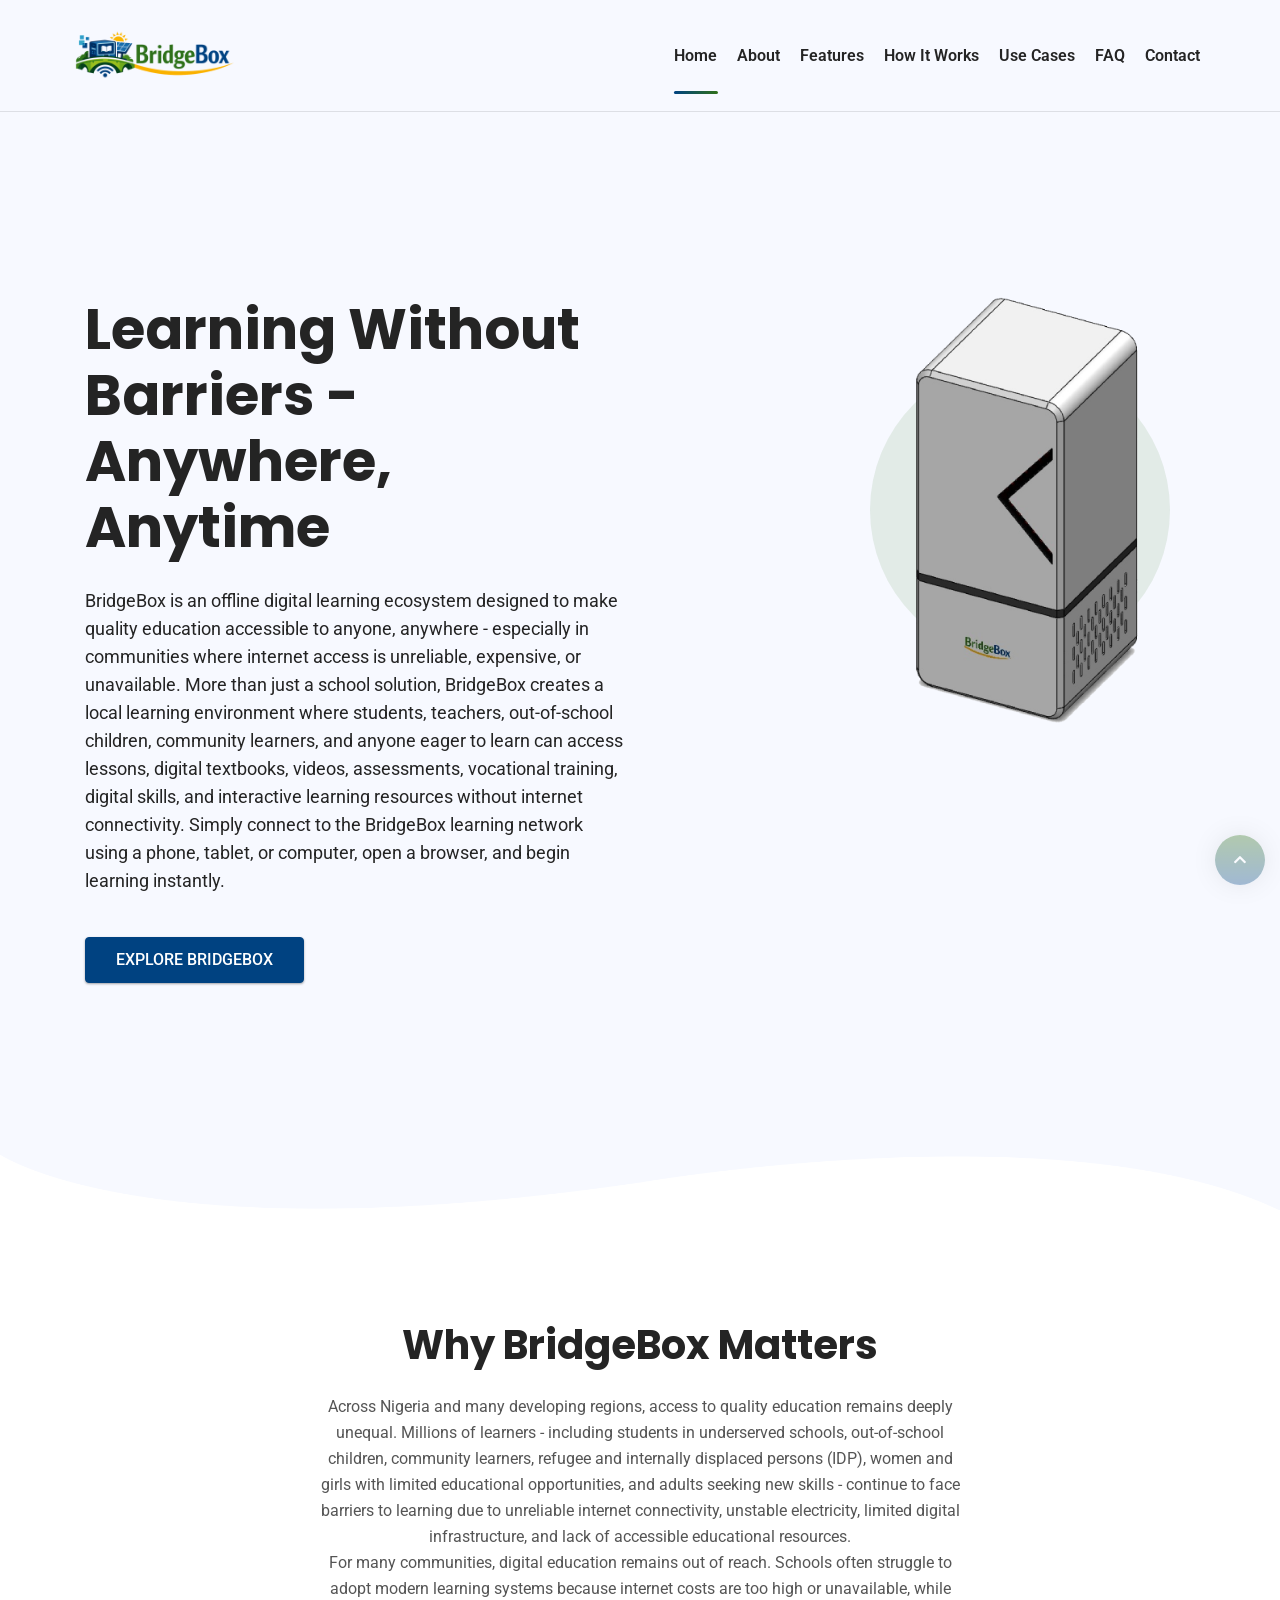
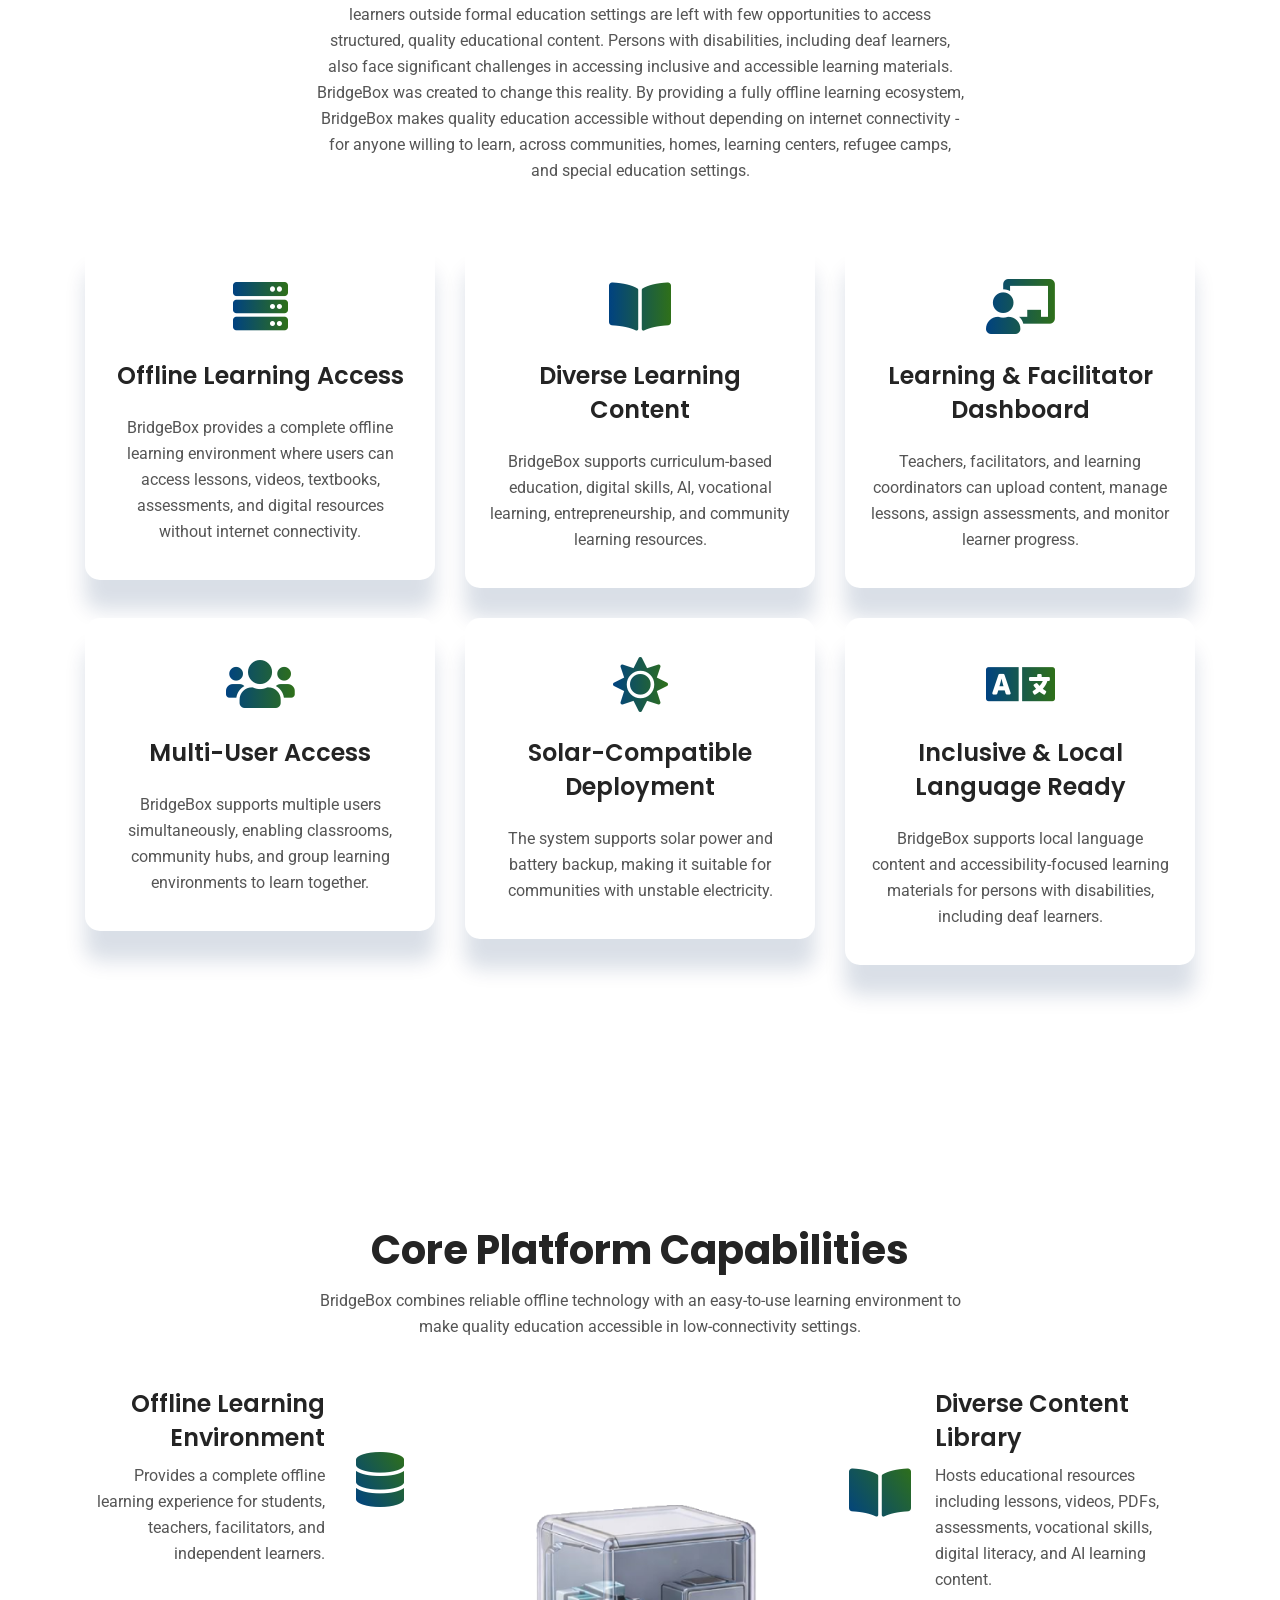
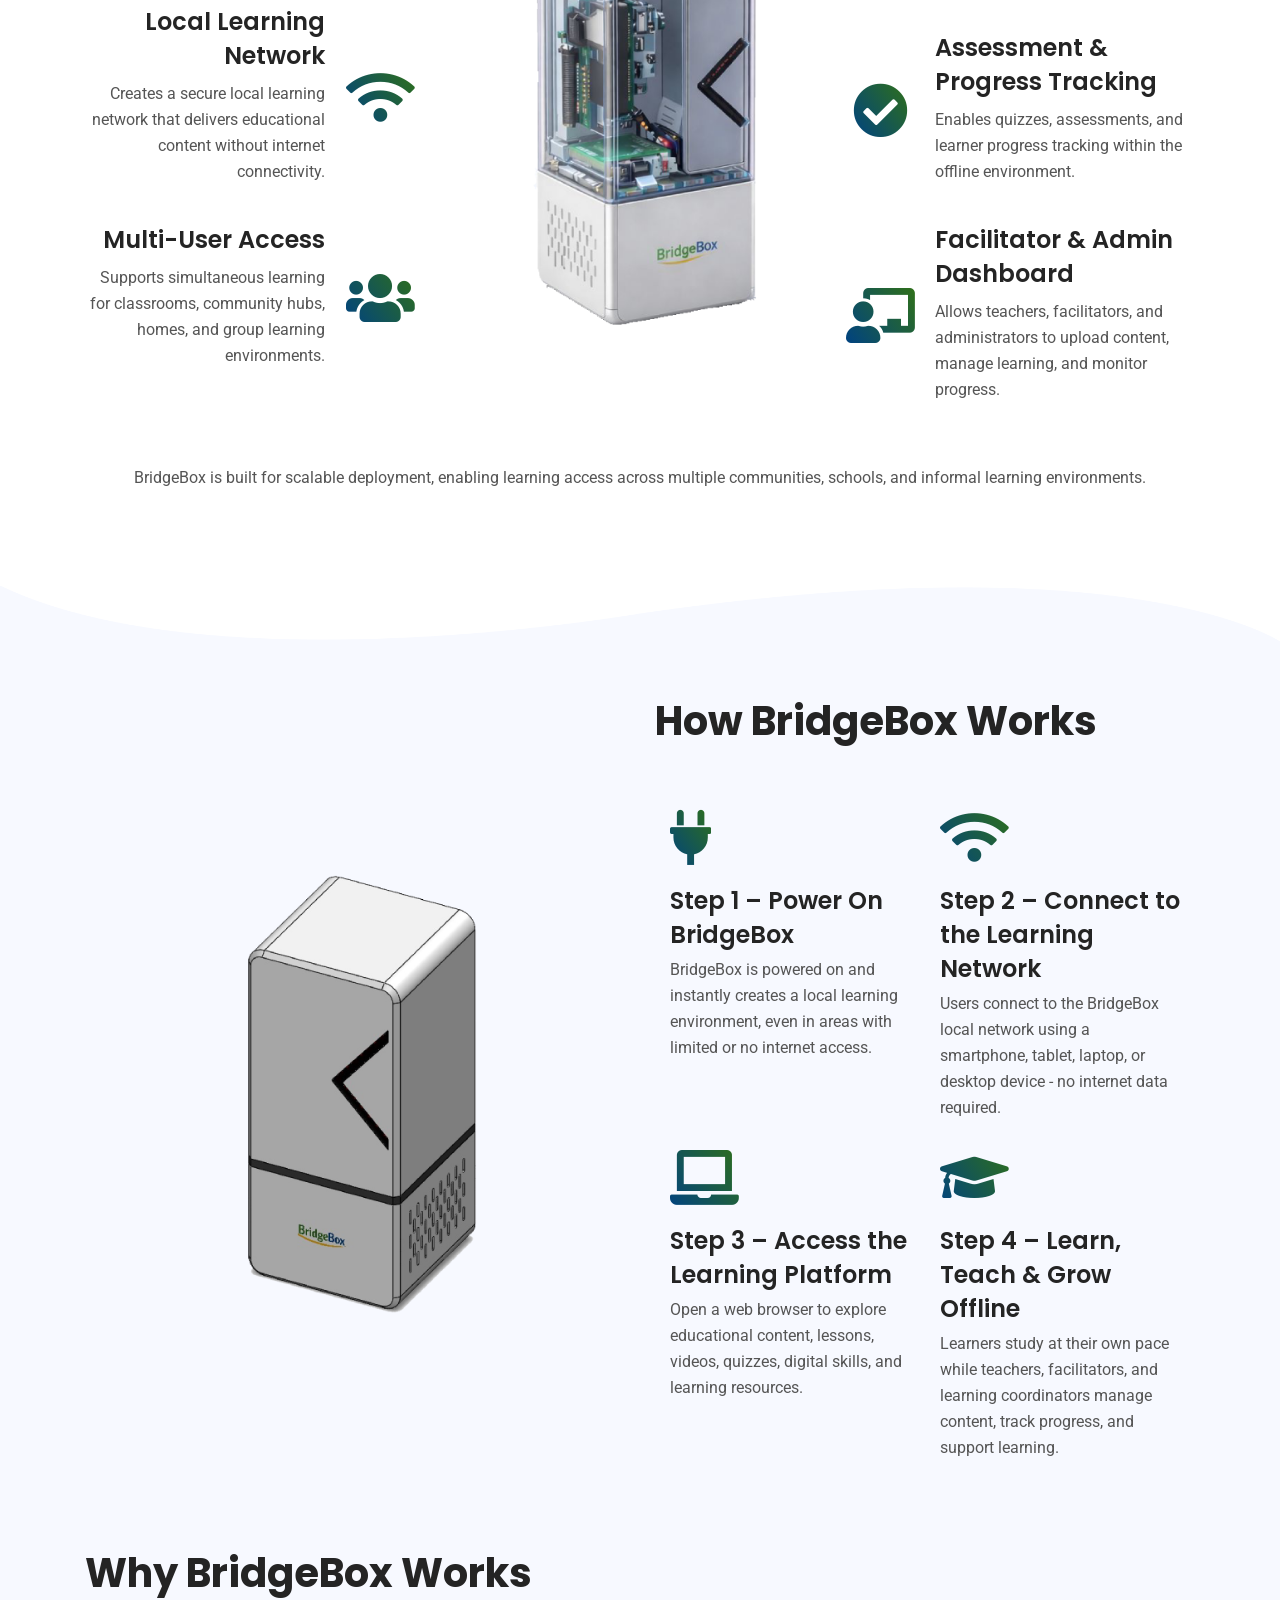
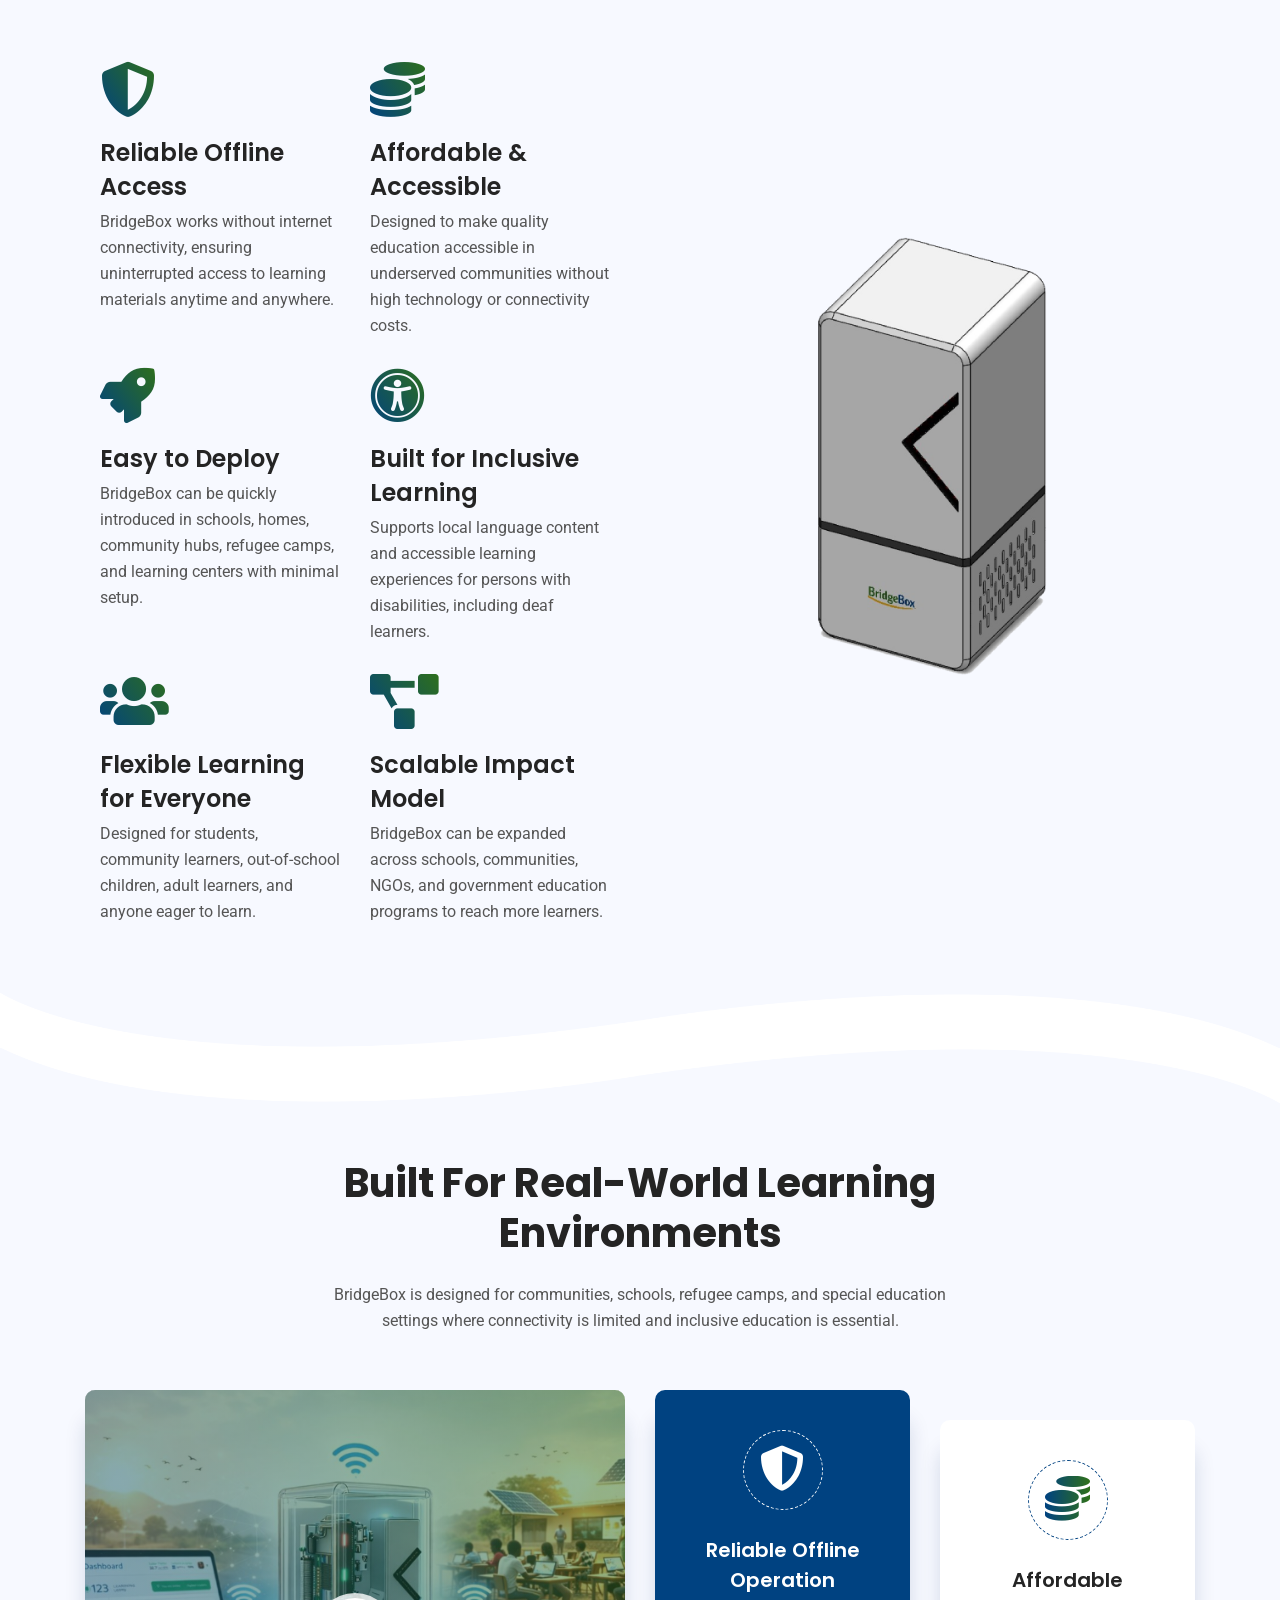
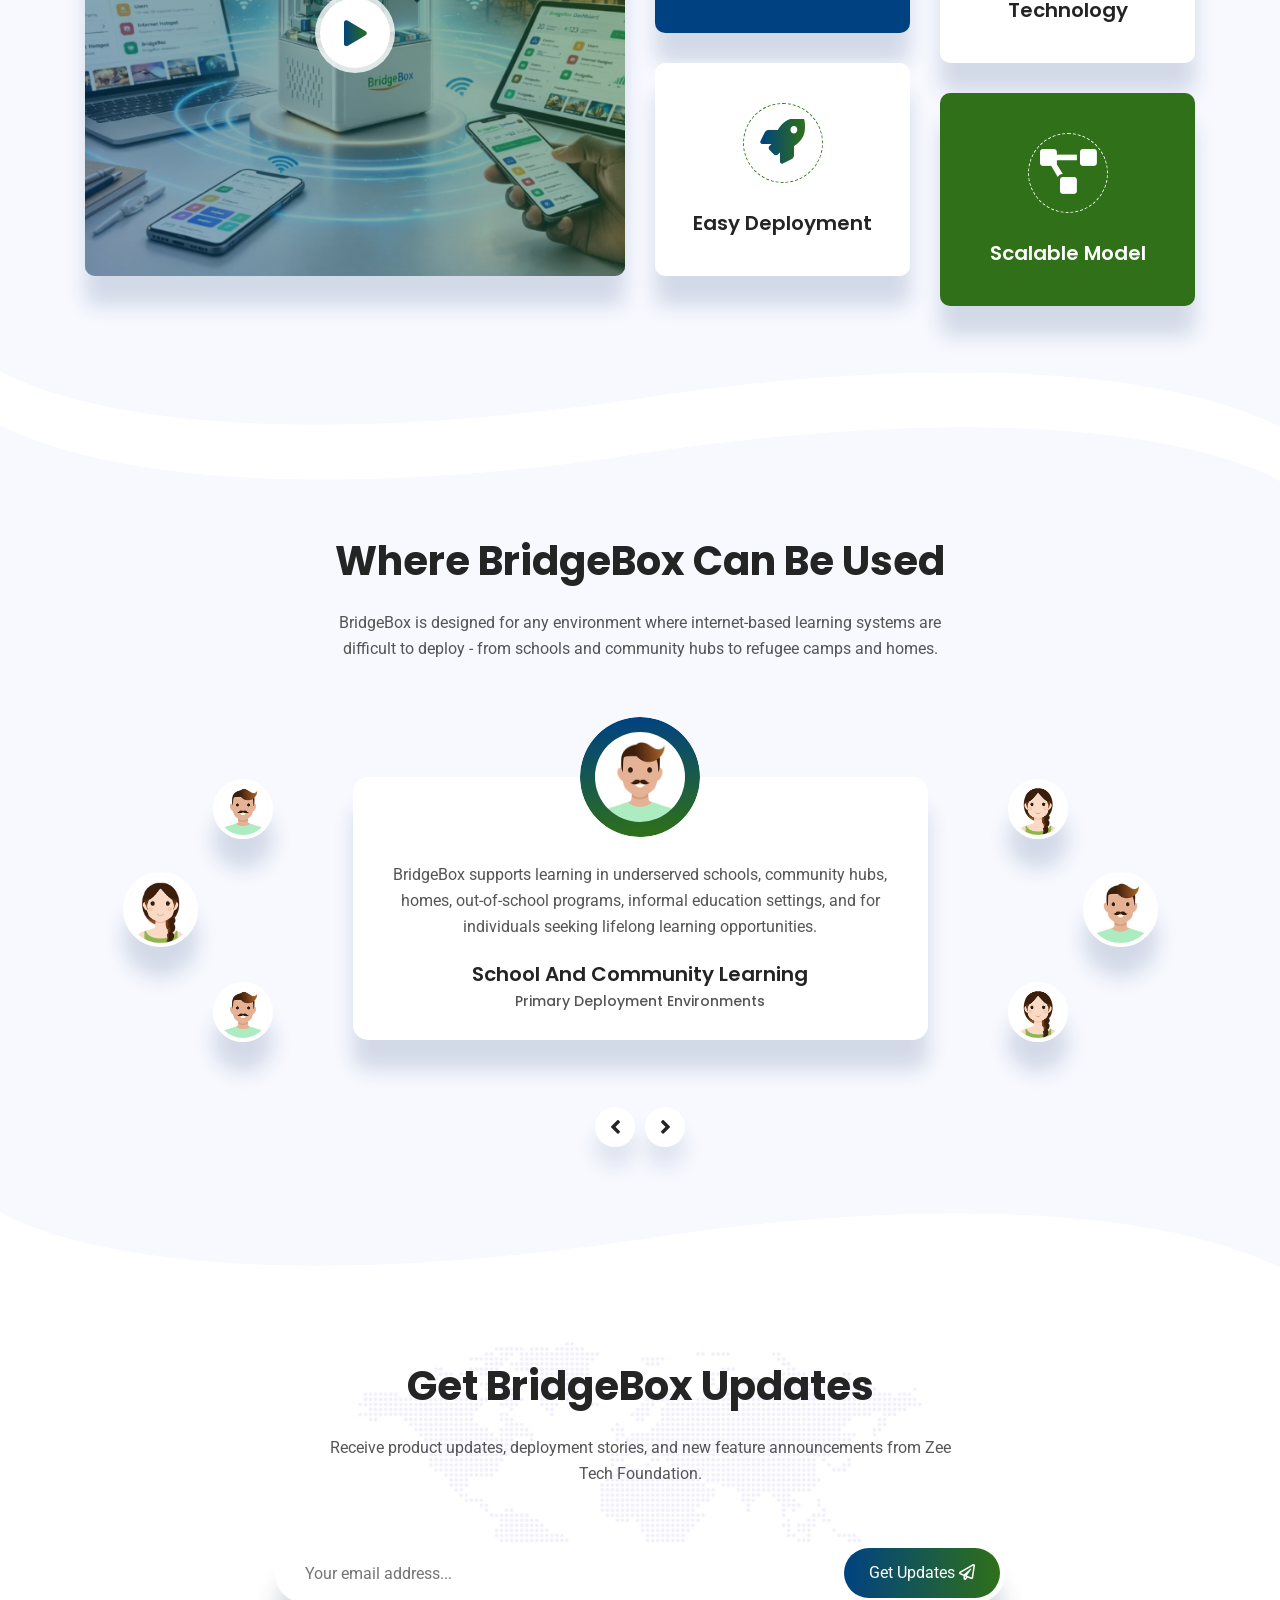
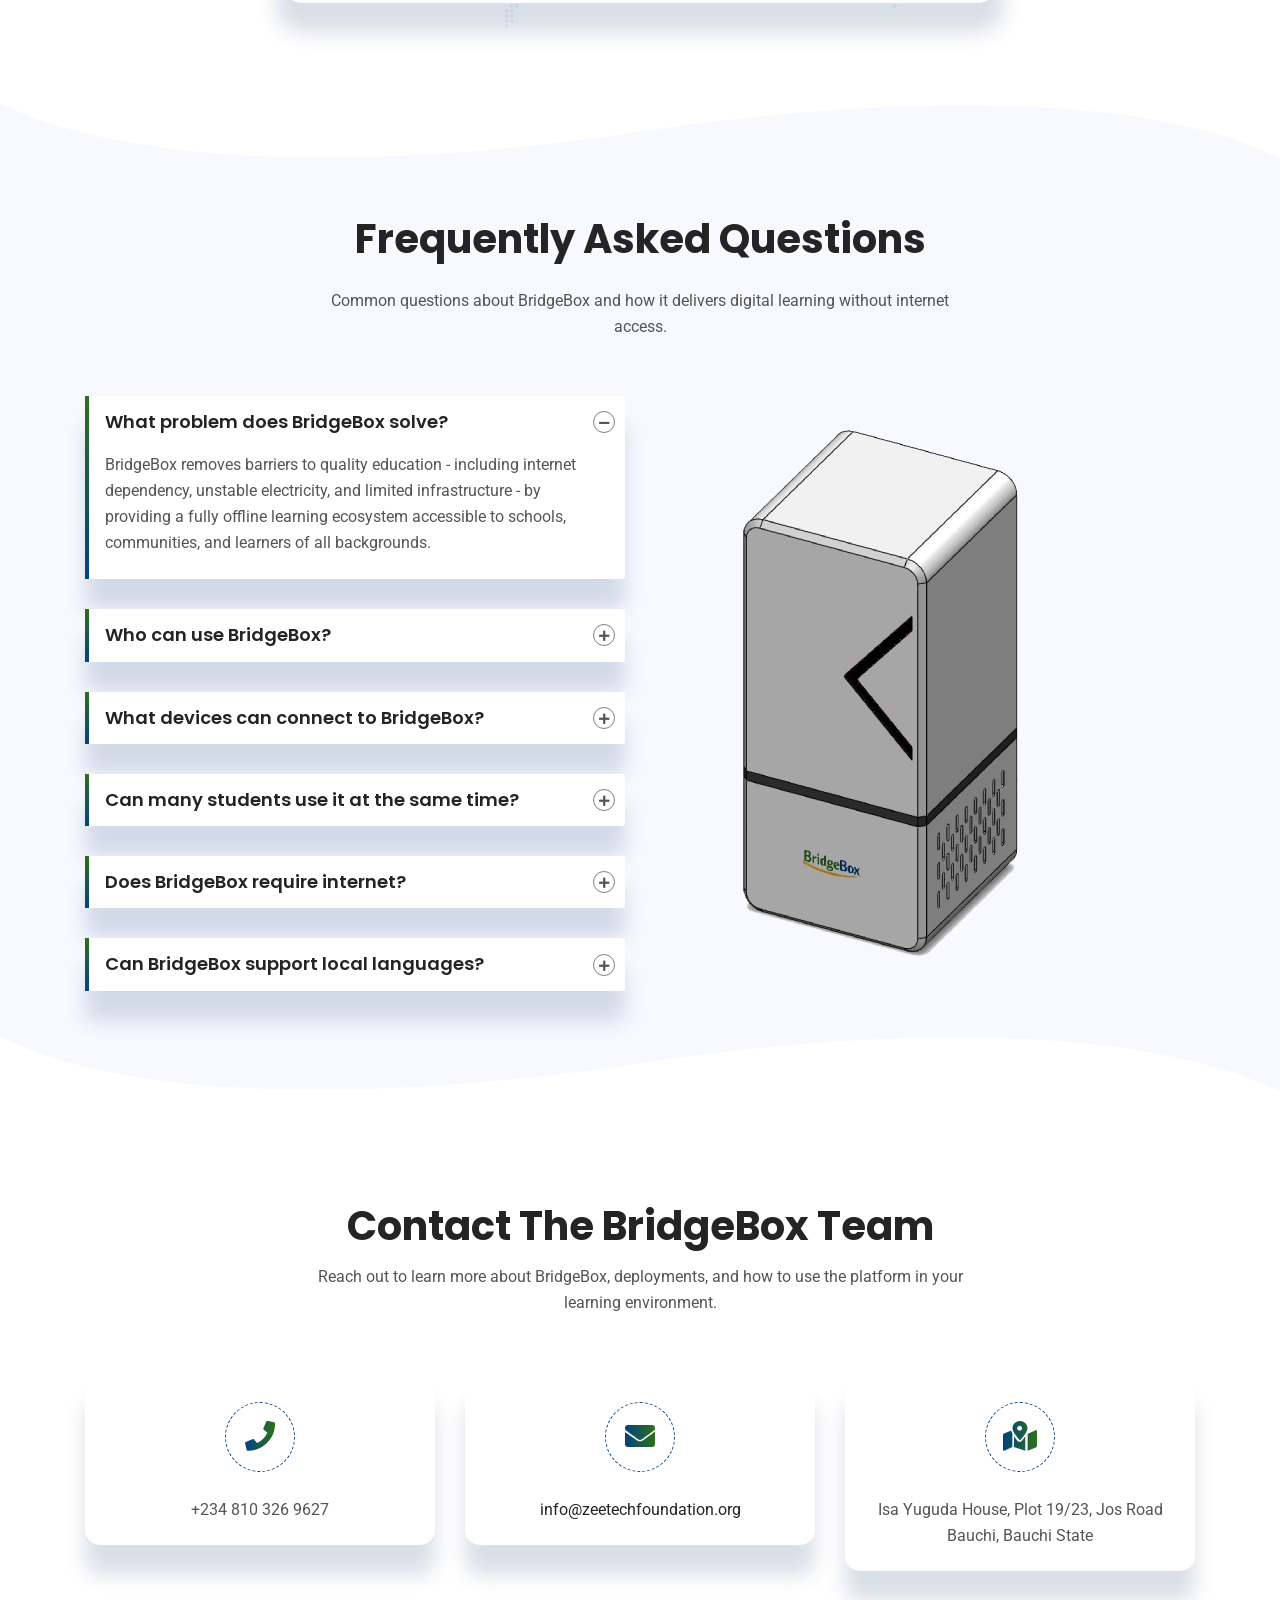
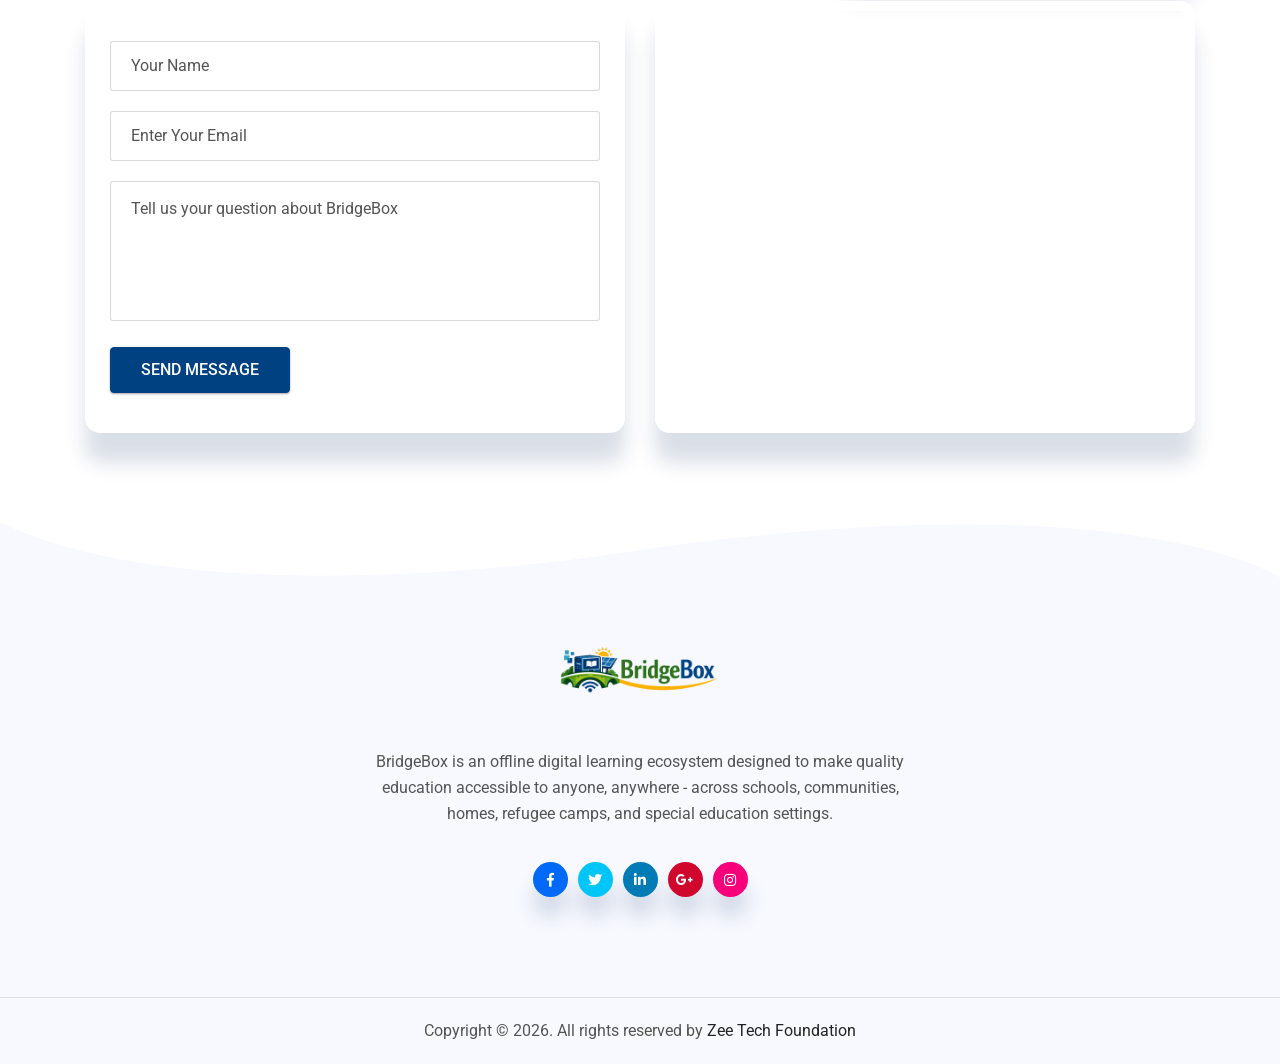
<file: index.html>
<!DOCTYPE html>
<html lang="en">

<head>
  <meta http-equiv="Content-Type" content="text/html; charset=UTF-8">
  <meta http-equiv="X-UA-Compatible" content="IE=edge" />
  <meta http-equiv="X-UA-Compatible" content="ie=edge">
  <meta name="viewport" content="width=device-width, initial-scale=1.0">
  <title>BridgeBox - Offline Learning Management System</title>
  <!-- favicon -->
  <link rel="shortcut icon" href="assets/images/favicon.png" type="image/x-icon">
  <!-- bootstrap -->
  <link rel="stylesheet" href="assets/css/bootstrap.min.css">
  <!-- fontawesome -->
  <link rel="stylesheet" href="assets/css/fontawesome.min.css">
  <!-- animate -->
  <link rel="stylesheet" href="assets/css/animate.css">
  <!-- Owl Carousel -->
  <link rel="stylesheet" href="assets/css/owl.carousel.min.css">
  <!-- magnific popup -->
  <link rel="stylesheet" href="assets/css/magnific-popup.css">
  <!-- AOS css -->
  <link rel="stylesheet" href="assets/css/aos.css">
  <!-- stylesheet -->
  <link rel="stylesheet" href="assets/css/style.css">
  <!-- responsive -->
  <link rel="stylesheet" href="assets/css/responsive.css">
</head>

<body class="home9">

  <!-- preloader area start -->
  <div class="preloader" id="preloader">
    <div class="preloader-inner">
      <div class="cube-wrapper">
        <div class="cube-folding">
          <span class="leaf1"></span>
          <span class="leaf2"></span>
          <span class="leaf3"></span>
          <span class="leaf4"></span>
        </div>
        <span class="loading" data-name="Loading">Loading</span>
      </div>
    </div>
  </div>
  <!-- preloader area end -->

  <!-- Navebar Area start -->
  <header class="navigation">
    <div class="container">
      <div class="row">
        <div class="col-lg-12 p-0">
          <nav class="navbar navbar-expand-lg navbar-light">
            <a class="navbar-brand" href="index.html">
              <img src="assets/images/logo-color.png" alt="">
            </a>
            <button class="navbar-toggler" type="button" data-toggle="collapse" data-target="#mainmenu"
              aria-controls="mainmenu" aria-expanded="false" aria-label="Toggle navigation">
              <span class="navbar-toggler-icon"></span>
            </button>
            <div class="collapse navbar-collapse" id="mainmenu">
              <ul class="navbar-nav ml-auto">
                <li class="nav-item active">
                  <a class="nav-link" href="#home">Home</a>
                </li>
                <li class="nav-item">
                  <a class="nav-link" href="#about">About</a>
                </li>
                <li class="nav-item">
                  <a class="nav-link" href="#feature">Features</a>
                </li>
                <li class="nav-item">
                  <a class="nav-link" href="#how-it-works">How It Works</a>
                </li>
                <li class="nav-item">
                  <a class="nav-link" href="#use-cases">Use Cases</a>
                </li>
                <li class="nav-item">
                  <a class="nav-link" href="#faq">FAQ</a>
                </li>
                <li class="nav-item">
                  <a class="nav-link" href="#contact">Contact</a>
                </li>
              </ul>
            </div>
          </nav>
        </div>
      </div>
    </div>
  </header>
  <!-- Navebar Area End -->

  <!-- Hero Area Start -->
  <div id="home" class="hero-area">
    <img class="shape" src="assets/images/bg-shape.png" alt="">
    <div class="container">
      <div class="row justify-content-between">
        <div class="col-lg-6 d-flex align-self-center">
          <div class="left-content">
            <div class="content">
              <h1 class="title">
                Learning Without Barriers - Anywhere, Anytime
              </h1>

              <p class="subtitle">
                BridgeBox is an offline digital learning ecosystem designed to make quality education accessible
                to anyone, anywhere - especially in communities where internet access is unreliable, expensive,
                or unavailable. More than just a school solution, BridgeBox creates a local learning environment
                where students, teachers, out-of-school children, community learners, and anyone eager to learn
                can access lessons, digital textbooks, videos, assessments, vocational training, digital skills,
                and interactive learning resources without internet connectivity. Simply connect to the BridgeBox
                learning network using a phone, tablet, or computer, open a browser, and begin learning instantly.
              </p>
              <div class="links">
                <a href="#feature" class="mybtn3 mybtn-bg"><span>Explore BridgeBox</span> </a>
              </div>
            </div>
          </div>
        </div>
        <div class="col-lg-4 order-first order-lg-last">
          <div class="right-img">
            <img class="img-fluid img" src="assets/images/w4.png" alt="BridgeBox offline learning server">
          </div>
        </div>
      </div>
    </div>
  </div>
  <!-- Hero Area End -->

   <!-- About Area Start -->
  <section class="about" id="about">
    <div class="container">
      <div class="row justify-content-center">
        <div class="col-md-10 col-lg-8">
          <div class="section-title extra">
            <h2 class="title">Why BridgeBox Matters</h2>
            <p>
              Across Nigeria and many developing regions, access to quality education remains deeply unequal.
              Millions of learners - including students in underserved schools, out-of-school children,
              community learners, refugee and internally displaced persons (IDP), women and girls with limited
              educational opportunities, and adults seeking new skills - continue to face barriers to learning
              due to unreliable internet connectivity, unstable electricity, limited digital infrastructure,
              and lack of accessible educational resources.
            </p>
            <p>
              For many communities, digital education remains out of reach. Schools often struggle to adopt
              modern learning systems because internet costs are too high or unavailable, while learners outside
              formal education settings are left with few opportunities to access structured, quality educational
              content. Persons with disabilities, including deaf learners, also face significant challenges in
              accessing inclusive and accessible learning materials.
            </p>
            <p>
              BridgeBox was created to change this reality. By providing a fully offline learning ecosystem,
              BridgeBox makes quality education accessible without depending on internet connectivity - for
              anyone willing to learn, across communities, homes, learning centers, refugee camps, and
              special education settings.
            </p>
          </div>
        </div>
      </div>
      <div class="row">
        <div class="col-lg-4">
          <div class="box">
            <div class="inner-box">
                <div class="icon">
                  <i class="fas fa-server"></i>
                </div>
              <h4 class="title">Offline Learning Access</h4>
              <p class="text">
                BridgeBox provides a complete offline learning environment where users can access lessons, videos, textbooks, assessments, and digital resources without internet connectivity.
              </p>
            </div>
          </div>
        </div>
        <!-- <div class="col-lg-4">
          <div class="box">
            <div class="inner-box">
              <div class="icon">
                <i class="fas fa-th"></i>
              </div>
              <h4 class="title">Local Wi-Fi Learning Network</h4>
              <p class="text">
                The device creates a local wireless network so students and teachers can connect easily using phones, tablets, or laptops.
              </p>
            </div>
          </div>
        </div> -->
        <div class="col-lg-4">
          <div class="box">
            <div class="inner-box">
                <div class="icon">
                  <i class="fas fa-book-open"></i>
                </div>
              <h4 class="title">Diverse Learning Content</h4>
              <p class="text">
                BridgeBox supports curriculum-based education, digital skills, AI, vocational learning, entrepreneurship, and community learning resources.
              </p>
            </div>
          </div>
        </div>
        <div class="col-lg-4">
          <div class="box">
            <div class="inner-box">
                <div class="icon">
                  <i class="fas fa-chalkboard-teacher"></i>
                </div>
              <h4 class="title">Learning & Facilitator Dashboard</h4>
              <p class="text">
                Teachers, facilitators, and learning coordinators can upload content, manage lessons, assign assessments, and monitor learner progress.
              </p>
            </div>
          </div>
        </div>
        <div class="col-lg-4">
          <div class="box">
            <div class="inner-box">
                <div class="icon">
                  <i class="fas fa-users"></i>
                </div>
              <h4 class="title">Multi-User Access</h4>
              <p class="text">
                BridgeBox supports multiple users simultaneously, enabling classrooms, community hubs, and group learning environments to learn together.
              </p>
            </div>
          </div>
        </div>
        <div class="col-lg-4">
          <div class="box">
            <div class="inner-box">
                <div class="icon">
                  <i class="fas fa-sun"></i>
                </div>
              <h4 class="title">Solar-Compatible Deployment</h4>
              <p class="text">
                The system supports solar power and battery backup, making it suitable for communities with unstable electricity.
              </p>
            </div>
          </div>
        </div>
        <div class="col-lg-4">
          <div class="box">
            <div class="inner-box">
                <div class="icon">
                  <i class="fas fa-language"></i>
                </div>
              <h4 class="title">Inclusive & Local Language Ready</h4>
              <p class="text">
                BridgeBox supports local language content and accessibility-focused learning materials for persons with disabilities, including deaf learners.
              </p>
            </div>
          </div>
        </div>
      </div>
    </div>
  </section>
  <!-- About Area End -->

  <!-- Service Area start -->
  <section class="feature" id="feature">
    <div class="container">
      <div class="row justify-content-center">
        <div class="col-md-10 col-lg-8">
          <div class="section-title">
            <h2 class="title">Core Platform Capabilities</h2>
            <p>
              BridgeBox combines reliable offline technology with an easy-to-use learning environment to make quality education accessible in low-connectivity settings.
            </p>
          </div>
        </div>
      </div>
      <div class="row">
        <div class="col-lg-4">
          <div class="left-feature">
            <div class="feature-box feature-box1">
              <div class="feature-circle">
                <div class="feature-circle-inner"><i class="fas fa-plus"></i></div>
              </div>
              <div class="details">
                <h4>
                  <a href="#" class="title">
                    Offline Learning Environment
                  </a>
                </h4>
                <p class="text">Provides a complete offline learning experience for students, teachers, facilitators, and independent learners.</p>
              </div>
              <div class="icon-area">
                  <div class="icon">
                  <i class="fas fa-database"></i>
                  </div>
              </div>
            </div>
            <div class="feature-box feature-box2">
              <div class="feature-circle">
                <div class="feature-circle-inner"><i class="fas fa-plus"></i></div>
              </div>
              <div class="details">
                <h4>
                  <a href="#" class="title">Local Learning Network</a>
                </h4>
                <p class="text">Creates a secure local learning network that delivers educational content without internet connectivity.</p>
              </div>
              <div class="icon-area">
                  <div class="icon">
                    <i class="fas fa-wifi"></i>
                  </div>
              </div>
            </div>
            <div class="feature-box feature-box3">
              <div class="feature-circle">
                <div class="feature-circle-inner"><i class="fas fa-plus"></i></div>
              </div>
              <div class="details">
                <h4>
                  <a href="#" class="title">Multi-User Access</a>
                </h4>
                <p class="text">Supports simultaneous learning for classrooms, community hubs, homes, and group learning environments.</p>
              </div>
              <div class="icon-area">
                <div class="icon">
                  <i class="fas fa-users"></i>
                </div>
              </div>
            </div>
          </div>
        </div>
        <div class="col-lg-4 d-flex justify-content-center">
          <div class="center-feature align-self-center">
            <img src="assets/images/w2-newwer.png" alt="">
          </div>
        </div>
        <div class="col-lg-4">
          <div class="right-feature">
            <div class="feature-box feature-box4">
              <div class="feature-circle">
                <div class="feature-circle-inner"><i class="fas fa-plus"></i></div>
              </div>
              <div class="icon-area">
                <div class="icon">
                  <i class="fas fa-book-open"></i>
                </div>
              </div>
              <div class="details">
                <h4>
                  <a href="#" class="title">Diverse Content Library</a>
                </h4>
                <p class="text">Hosts educational resources including lessons, videos, PDFs, assessments, vocational skills, digital literacy, and AI learning content.</p>
              </div>
            </div>
            <div class="feature-box feature-box5">
              <div class="feature-circle">
                <div class="feature-circle-inner"><i class="fas fa-plus"></i></div>
              </div>
              <div class="icon-area">
                <div class="icon">
                  <i class="fas fa-check-circle"></i>
                </div>
              </div>
              <div class="details">
                <h4>
                  <a href="#" class="title">Assessment & Progress Tracking</a>
                </h4>
                <p class="text">Enables quizzes, assessments, and learner progress tracking within the offline environment.</p>
              </div>
            </div>
            <div class="feature-box feature-box6">
              <div class="feature-circle">
                <div class="feature-circle-inner"><i class="fas fa-plus"></i></div>
              </div>
              <div class="icon-area">
                <div class="icon">
                  <i class="fas fa-chalkboard-teacher"></i>
                </div>
              </div>
              <div class="details">
                <h4>
                  <a href="#" class="title">Facilitator & Admin Dashboard</a>
                </h4>
                <p class="text">Allows teachers, facilitators, and administrators to upload content, manage learning, and monitor progress.</p>
              </div>
            </div>
          </div>
        </div>
      </div>
      <div class="row mt-4">
        <div class="col-lg-12">
          <p class="text-center mb-0">
            BridgeBox is built for scalable deployment, enabling learning access across multiple communities, schools, and informal learning environments.
          </p>
        </div>
      </div>
    </div>
  </section>
  <!-- Service Area End -->

 <!-- We are best Area Start -->
  <section class="whaybest" id="how-it-works">
    <img class="shape" src="assets/images/bg-shape.png" alt="">
    <img class="shape2" src="assets/images/bg-shape2.png" alt="">
    <div class="container">
      <div class="row row-one">
        <div class="col-lg-6 d-flex">
          <div class="about-img">
            <img src="assets/images/w3.png" alt="">
          </div>
        </div>
        <div class="col-lg-6">
          <div class="info">
            <h2 class="info-title">
              How BridgeBox Works
            </h2>
            <ul class="feature-list">
              <li>
                <div class="icon">
                    <i class="fas fa-plug"></i>
                </div>
                <div class="content">
                    <h4>Step 1 – Power On BridgeBox</h4>
                    <p>BridgeBox is powered on and instantly creates a local learning environment, even in areas with limited or no internet access.</p>
                </div>
              </li>
              <li>
                 <div class="icon">
                    <i class="fas fa-wifi"></i>
                 </div>
                <div class="content">
                    <h4>Step 2 – Connect to the Learning Network</h4>
                    <p>Users connect to the BridgeBox local network using a smartphone, tablet, laptop, or desktop device - no internet data required.</p>
                </div>
              </li>
              <li>
                <div class="icon">
                    <i class="fas fa-laptop"></i>
                </div>
                <div class="content">
                    <h4>Step 3 – Access the Learning Platform</h4>
                    <p>Open a web browser to explore educational content, lessons, videos, quizzes, digital skills, and learning resources.</p>
                </div>
              </li>
              <li>
                <div class="icon">
                    <i class="fas fa-graduation-cap"></i>
                </div>
                <div class="content">
                    <h4>Step 4 – Learn, Teach &amp; Grow Offline</h4>
                    <p>Learners study at their own pace while teachers, facilitators, and learning coordinators manage content, track progress, and support learning.</p>
                </div>
              </li>
            </ul>
          </div>
        </div>

      </div>
      
      <div class="row ">
        <div class="col-lg-6">
          <div class="info">
            <div class="round-shape"></div>
            <h2 class="info-title">
              Why BridgeBox Works
            </h2>
            <ul class="feature-list">
              <li>
                <div class="icon">
                    <i class="fas fa-shield-alt"></i>
                </div>
                <div class="content">
                    <h4>Reliable Offline Access</h4>
                    <p>BridgeBox works without internet connectivity, ensuring uninterrupted access to learning materials anytime and anywhere.</p>
                </div>
              </li>
              <li>
                <div class="icon">
                    <i class="fas fa-coins"></i>
                </div>
                <div class="content">
                    <h4>Affordable &amp; Accessible</h4>
                    <p>Designed to make quality education accessible in underserved communities without high technology or connectivity costs.</p>
                </div>
              </li>
              <li>
                <div class="icon">
                    <i class="fas fa-rocket"></i>
                </div>
                <div class="content">
                    <h4>Easy to Deploy</h4>
                    <p>BridgeBox can be quickly introduced in schools, homes, community hubs, refugee camps, and learning centers with minimal setup.</p>
                </div>
              </li>
              <li>
                <div class="icon">
                    <i class="fas fa-universal-access"></i>
                </div>
                <div class="content">
                    <h4>Built for Inclusive Learning</h4>
                    <p>Supports local language content and accessible learning experiences for persons with disabilities, including deaf learners.</p>
                </div>
              </li>
              <li>
                <div class="icon">
                    <i class="fas fa-users"></i>
                </div>
                <div class="content">
                    <h4>Flexible Learning for Everyone</h4>
                    <p>Designed for students, community learners, out-of-school children, adult learners, and anyone eager to learn.</p>
                </div>
              </li>
              <li>
                <div class="icon">
                    <i class="fas fa-project-diagram"></i>
                </div>
                <div class="content">
                    <h4>Scalable Impact Model</h4>
                    <p>BridgeBox can be expanded across schools, communities, NGOs, and government education programs to reach more learners.</p>
                </div>
              </li>
            </ul>
          </div>
        </div>
        <div class="col-lg-6 d-flex order-first order-lg-last">
          <div class="about-img">
            <img src="assets/images/w1.png" alt="">
          </div>
        </div>
      </div>
    </div>
  </section>
  <!--We are best Area Start -->

  <!--  Video Area Start -->
  <section class="video" id="video">
    <img class="shape" src="assets/images/bg-shape.png" alt="">
    <img class="shape2" src="assets/images/bg-shape2.png" alt="">
    <div class="container">
      <div class="row justify-content-center">
        <div class="col-md-10 col-lg-8">
          <div class="section-title">
            <h2 class="title">Built for Real-World Learning Environments</h2>
            <p>
              BridgeBox is designed for communities, schools, refugee camps, and special education settings where connectivity is limited and inclusive education is essential.
            </p>
          </div>
        </div>
      </div>
      <div class="row">
        <div class="col-lg-6">
          <div class="video-wrapper">
            <div class="video-box">
              <div class="overly"></div>
              <div class="play-icon">
                <a href="https://www.youtube.com/watch?v=4DCTTrGjGU4" class="video-play-btn mfp-iframe">
                  <i class="fas fa-play"></i>
                </a>
              </div>
            </div>
          </div>
        </div>
        <div class="col-lg-6">
          <div class="row">
            <div class="col-lg-6">
              <div class="fun-box">
                <div class="inner-content inner-content1">
                  <div class="icon">
                    <i class="fas fa-shield-alt"></i>
                  </div>
                  <h5 class="categori">Reliable Offline Operation</h5>
                </div>
              </div>
            </div>
            <div class="col-lg-6">
              <div class="fun-box">
                <div class="inner-content inner-content2">
                  <div class="icon">
                    <i class="fas fa-coins"></i>
                  </div>
                  <h5 class="categori">Affordable Technology</h5>
                </div>
              </div>
            </div>
            <div class="col-lg-6">
              <div class="fun-box">
                <div class="inner-content inner-content3">
                  <div class="icon">
                    <i class="fas fa-rocket"></i>
                  </div>
                  <h5 class="categori">Easy Deployment</h5>
                </div>
              </div>
            </div>
            <div class="col-lg-6">
              <div class="fun-box">
                <div class="inner-content inner-content4">
                  <div class="icon">
                    <i class="fas fa-project-diagram"></i>
                  </div>
                  <h5 class="categori">Scalable Model</h5>
                </div>
              </div>
            </div>
          </div>
        </div>
      </div>
    </div>
  </section>
  <!-- Video Area End -->

  <!-- Testimonial Area Start -->
  <section class="testimonial-area" id="use-cases">
    <img class="shape" src="assets/images/bg-shape.png" alt="">
    <img class="shape2" src="assets/images/bg-shape2.png" alt="">
    <div class="container">
      <div class="row justify-content-center">
        <div class="col-md-10 col-lg-8">
          <div class="section-title extra">
            <h2 class="title">Where BridgeBox Can Be Used</h2>
            <p>
              BridgeBox is designed for any environment where internet-based learning systems are difficult to deploy - from schools and community hubs to refugee camps and homes.
            </p>
          </div>
        </div>
      </div>
      <div class="row justify-content-center">
        <div class="col-md-10 col-lg-7">
          <div class="testimonial-img">
            <img class="img1" src="assets/images/testimonialimage/1.jpg" alt="">
            <img class="img2" src="assets/images/testimonialimage/2.jpg" alt="">
            <img class="img3" src="assets/images/testimonialimage/1.jpg" alt="">
            <img class="img4" src="assets/images/testimonialimage/2.jpg" alt="">
            <img class="img5" src="assets/images/testimonialimage/1.jpg" alt="">
            <img class="img6" src="assets/images/testimonialimage/2.jpg" alt="">
          </div>
          <div class="testimonial-slider">
            <div class="item">
              <div class="client">
                <div class="client-image">
                  <img src="assets/images/testimonialimage/1.jpg" class="img-fluid" alt="">
                </div>
                <p class="client-say">
                  BridgeBox supports learning in underserved schools, community hubs, homes, out-of-school programs,
                  informal education settings, and for individuals seeking lifelong learning opportunities.
                </p>
                <h4 class="client-name">
                  <a href="#">
                    School and Community Learning
                  </a>
                </h4>
                <h5 class="designation">Primary Deployment Environments</h5>
              </div>
            </div>
            <div class="item">
              <div class="client">
                <div class="client-image">
                  <img src="assets/images/testimonialimage/2.jpg" class="img-fluid" alt="">
                </div>
                <p class="client-say">
                  BridgeBox also serves refugee and IDP camps, special education centers, vocational training programs,
                  digital literacy and AI education initiatives, and persons with disabilities - including deaf learners -
                  ensuring learning continues for everyone.
                </p>
                <h4 class="client-name">
                  <a href="#">
                    Humanitarian and Special Programs
                  </a>
                </h4>
                <h5 class="designation">Extended Deployment Environments</h5>
              </div>
            </div>
          </div>
        </div>
      </div>
    </div>
  </section>
  <!-- Testimonial Area End -->

  <!-- Subscribe Area Start -->
  <div class="subscribe-section">
    <div class="container">
      <div class="row justify-content-center">
        <div class="col-md-10 col-lg-8">
          <div class="section-title extra">
            <h2 class="title">Get BridgeBox Updates</h2>
            <p>
              Receive product updates, deployment stories, and new feature announcements from Zee Tech Foundation.
            </p>
          </div>
        </div>
      </div>
      <div class="row justify-content-center">
        <div class="col-lg-8 col-md-10">
            <div class="newsletter-form-area">
              <form action="#">
                <input type="email" placeholder="Your email address...">
                <button type="submit">
                 <span>Get Updates</span> <i class="far fa-paper-plane"></i>
                </button>
              </form>
            </div>
        </div>
      </div>
      <div class="row">
        <div class="col-lg-12">
          <!-- <div class="download-buttons">
            <p class="text">Quick Actions</p>
            <a href="#">
              <i class="fas fa-file-alt"></i> View Product Overview
            </a>
            <a href="#">
              <i class="fas fa-handshake"></i> Request a Demo
            </a>
          </div> -->
        </div>
      </div>
    </div>
  </div>
  <!-- Subscribe Area End -->

  <!-- FAQ Area Start -->
  <section id="faq" class="faq">
    <img class="shape" src="assets/images/bg-shape.png" alt="">
    <img class="shape2" src="assets/images/bg-shape2.png" alt="">
    <div class="container">
      <div class="section-title extra">
        <h2 class="title">Frequently Asked Questions</h2>
        <p>
          Common questions about BridgeBox and how it delivers digital learning without internet access.
        </p>
      </div>
      <div class="row">
        <div class="col-lg-6">
          <div class="panel-group accordion" id="accordion-1">
            <div class="panel">
              <div class="panel-heading">
                <h4 data-toggle="collapse" aria-expanded="true" data-target="#one" aria-controls="one"
                  class="panel-title">
                  What problem does BridgeBox solve?
                </h4>
              </div>
              <div id="one" class="panel-collapse collapse show" aria-labelledby="one" data-parent="#accordion-1">
                <div class="panel-body">
                  <p>
                      BridgeBox removes barriers to quality education - including internet dependency, unstable electricity, and limited infrastructure - by providing a fully offline learning ecosystem accessible to schools, communities, and learners of all backgrounds.
                  </p>
                </div>
              </div>
            </div>
            <div class="panel">
              <div class="panel-heading">
                <h4 data-toggle="collapse" aria-expanded="false" data-target="#two" aria-controls="two"
                  class="panel-title">
                  Who can use BridgeBox?
                </h4>
              </div>
              <div id="two" class="panel-collapse collapse" aria-labelledby="two" data-parent="#accordion-1">
                <div class="panel-body">
                    <p>
                        BridgeBox can be used by primary and secondary schools, community learning centers, out-of-school programs, refugee and IDP camps, special education centers, NGOs, vocational training providers, and individuals - including learners with disabilities and deaf learners.
                    </p>
                </div>
              </div>
            </div>
            <div class="panel">
              <div class="panel-heading">
                <h4 data-toggle="collapse" aria-expanded="false" data-target="#three" aria-controls="three"
                  class="panel-title">
                  What devices can connect to BridgeBox?
                </h4>
              </div>
              <div id="three" class="panel-collapse collapse" aria-labelledby="three" data-parent="#accordion-1">
                <div class="panel-body">
                    <p>
                        Any device with a web browser can connect, including smartphones, tablets, laptops, and desktop computers.
                    </p>
                </div>
              </div>
            </div>
            <div class="panel">
              <div class="panel-heading">
                <h4 data-toggle="collapse" aria-expanded="false" data-target="#four" aria-controls="four"
                  class="panel-title">
                  Can many students use it at the same time?
                </h4>
              </div>
              <div id="four" class="panel-collapse collapse" aria-labelledby="four" data-parent="#accordion-1">
                <div class="panel-body">
                    <p>
                        Yes. BridgeBox is designed to support multiple learners simultaneously - whether in a school, community hub, refugee camp, or home learning setting.
                    </p>
                </div>
              </div>
            </div>
            <div class="panel">
              <div class="panel-heading">
                <h4 data-toggle="collapse" aria-expanded="false" data-target="#four2" aria-controls="four2"
                  class="panel-title">
                  Does BridgeBox require internet?
                </h4>
              </div>
              <div id="four2" class="panel-collapse collapse" aria-labelledby="four2" data-parent="#accordion-1">
                <div class="panel-body">
                    <p>
                        No. BridgeBox works fully offline. Internet is only needed when updating content or performing system updates.
                    </p>
                </div>
              </div>
            </div>
            <div class="panel">
              <div class="panel-heading">
                <h4 data-toggle="collapse" aria-expanded="false" data-target="#six" aria-controls="six"
                  class="panel-title">
                  Can BridgeBox support local languages?
                </h4>
              </div>
              <div id="six" class="panel-collapse collapse" aria-labelledby="six" data-parent="#accordion-1">
                <div class="panel-body">
                    <p>
                        Yes. Educational materials can be added in multiple languages, including local languages, to improve understanding and engagement across underserved communities.
                    </p>
                </div>
              </div>
            </div>
          </div>
        </div>
        <div class="col-lg-6 d-flex">
          <div class="faq-img">
            <img src="assets/images/faq.png" alt="">
          </div>
        </div>
      </div>
    </div>
  </section>
  <!-- FAQ Area End -->

  <!-- Contact Area Start -->
  <section class="contact" id="contact">
    <div class="container">
      <div class="row justify-content-center">
        <div class="col-md-10 col-lg-8">
          <div class="section-title">
            <h2 class="title">Contact the BridgeBox Team</h2>
            <p>
              Reach out to learn more about BridgeBox, deployments, and how to use the platform in your learning environment.
            </p>
          </div>
        </div>
      </div>
      <div class="row">
        <div class="col-lg-4 col-md-6">
          <div class="info-box box1">
            <div class="left">
              <div class="icon">
                <i class="fas fa-phone"></i>
              </div>
            </div>
            <div class="right">
              <div class="content">
                <p>+234 810 326 9627</p>
              </div>
            </div>
          </div>
        </div>
        <div class="col-lg-4 col-md-6">
          <div class="info-box box2">
            <div class="left">
              <div class="icon">
                <i class="fas fa-envelope"></i>
              </div>
            </div>
            <div class="right">
              <div class="content">
                <p><a href="mailto:info@zeetechfoundation.org">info@zeetechfoundation.org</a></p>
              </div>
            </div>
          </div>
        </div>
        <div class="col-lg-4 col-md-6">
          <div class="info-box box3">
            <div class="left">
              <div class="icon">
                <i class="fas fa-map-marked-alt"></i>
              </div>
            </div>
            <div class="right">
              <div class="content">
                <p>Isa Yuguda House, Plot 19/23, Jos Road Bauchi, Bauchi State</p>
              </div>
            </div>
          </div>
        </div>
      </div>
      <div class="row">
        <div class="col-lg-6">
          <div class="contact-form-wrapper">
            <form id="contact-form" method="POST">
              <div class="row">
                <div class="col-md-12">
                  <input type="text" class="input-field borderd" id="name" placeholder="Your Name" required>
                </div>
                <div class="col-md-12">
                  <input type="email" class="input-field borderd" id="email" placeholder="Enter Your Email" required>
                </div>
                <div class="col-12">
                  <textarea class="input-field borderd textarea" rows="3" id="message"
                    placeholder="Tell us your question about BridgeBox" required></textarea>
                </div>
                <div class="col-12">
                  <button type="submit" class="mybtn3 mybtn-bg"> <span>Send Message</span></button>
                </div>
              </div>
            </form>
          </div>
        </div>
        <div class="col-lg-6">
          <div class="google_map_wrapper">
            <iframe src="https://www.google.com/maps/embed?pb=!1m18!1m12!1m3!1d4001.9399775470706!2d9.817474531379904!3d10.319906215923574!2m3!1f0!2f0!3f0!3m2!1i1024!2i768!4f13.1!3m3!1m2!1s0x1054d7e56c8d6d07%3A0xeb8a9918e9c14e61!2sZee%20Tech%20Foundation!5e1!3m2!1sen!2sus!4v1764060654831!5m2!1sen!2sus" frameborder="0" style="border:0;" allowfullscreen="" aria-hidden="false" tabindex="0"></iframe>
          </div>
        </div>
      </div>
    </div>
  </section>
  <!-- Contact Area End -->


  <!-- Footer Section Start -->
  <footer class="footer" id="footer">
    <img class="shape2" src="assets/images/bg-shape2.png" alt="">
    <div class="container">
      <div class="row justify-content-center">
        <div class="col-md-6">
          <div class="footer-info-area">
            <div class="footer-logo">
              <a href="#" class="logo-link">
                <img src="assets/images/logo-color.png" alt="">
              </a>
            </div>
            <div class="text">
              <p>
                BridgeBox is an offline digital learning ecosystem designed to make quality education accessible
                to anyone, anywhere - across schools, communities, homes, refugee camps, and special education settings.
              </p>
            </div>
          </div>
          <div class="fotter-social-links">
            <ul>
              <li>
                <a href="https://www.facebook.com/zeetechfoundation/" class="facebook">
                  <i class="fab fa-facebook-f"></i>
                </a>
              </li>
              <li>
                <a href="https://x.com/ZeeTechF" class="twitter">
                  <i class="fab fa-twitter"></i>
                </a>
              </li>
              <li>
                <a href="https://ng.linkedin.com/company/zee-tech-foundation" class="linkedin">
                  <i class="fab fa-linkedin-in"></i>
                </a>
              </li>
              <li>
                <a href="mailto:info@zeetechfoundation.org" class="google-plus">
                  <i class="fab fa-google-plus-g"></i>
                </a>
              </li>
              <li>
                <a href="https://www.instagram.com/zeetech_foundation/" class="dribbble">
                  <i class="fab fa-instagram"></i>
                </a>
              </li>
            </ul>
          </div>
        </div>
      </div>
    </div>
    <div class="copy-bg text-center">
      <p>Copyright © 2026. All rights reserved by
        <a href="https://zeetechfoundation.org">Zee Tech Foundation</a>
      </p>
    </div>
  </footer>
  <!-- Footer Section End -->

  <!-- Back to Top Start -->
  <div class="bottomtotop">
    <i class="fa fa-chevron-right"></i>
  </div>
  <!-- Back to Top End -->


  <!-- jquery -->
  <script src="assets/js/jquery.js"></script>
  <!-- popper -->
  <script src="assets/js/popper.min.js"></script>
  <!-- bootstrap -->
  <script src="assets/js/bootstrap.min.js"></script>
  <!-- way poin js-->
  <script src="assets/js/waypoints.min.js"></script>
  <!-- owl carousel -->
  <script src="assets/js/owl.carousel.min.js"></script>
  <!-- magnific popup -->
  <script src="assets/js/jquery.magnific-popup.js"></script>
  <!-- aos js-->
  <script src="assets/js/aos.js"></script>
  <!-- counterup js-->
  <script src="assets/js/jquery.countdown.min.js"></script>
  <!-- easing js-->
  <script src="assets/js/jquery.easing.1.3.js"></script>
  <!-- Map js -->
	<!-- <script src="https://maps.googleapis.com/maps/api/js?key=AIzaSyC7eALQrRUekFNQX71IBNkxUXcz-ALS-MY&sensor=false"></script> -->
	<script src="assets/js/gmap.js"></script>
  <!-- main -->
  <script src="assets/js/contact.js"></script>
  <!-- main -->
  <script src="assets/js/main.js"></script>
</body>

</html>
</file>
<file: assets/css/style.css>
@charset "UTF-8";
/*
--------------------------
	Css Indexing
--------------------------
	Table of Css Content
	------- *** -------

--------------------------
** @typography
--------------------------
** Global style
--------------------------
** Preloader
--------------------------
** breadcrumb-area
--------------------------
** Normalize
--------------------------
** Main Menu Area Start
--------------------------
** Hero Area Start
--------------------------
** About Area Start
--------------------------
** We are best Area Start
--------------------------
** Feature Area Start
--------------------------
** Video Area Start
--------------------------
** Deal Of the Week Start
--------------------------
** Pricing Area Start
--------------------------
** Testimonial Area Start
--------------------------
** FAQ Area Start
--------------------------
** Contact Area Start
--------------------------
** Footer Area Start
--------------------------
** Index-2 Area Start
--------------------------




*/
/*-----------------
    @Typography
-----------------*/
@import url("https://fonts.googleapis.com/css?family=Roboto:300,400,500,700,900|Poppins:400,500,600,700");
/*---------------------------
** Global style
---------------------------*/
.mybtn1 {
  font-size: 14px;
  text-transform: uppercase;
  font-weight: 600;
  width: 160px;
  height: 50px;
  line-height: 50px;
  text-align: center;
  display: inline-block;
  color: #fff;
  border: 0px;
  cursor: pointer;
  background: rgba(255, 255, 255, 0.2);
  transition: 0.3s;
  overflow: hidden;
  position: relative;
  z-index: 9;
}
.mybtn1::after {
  position: absolute;
  content: "";
  left: 0;
  top: 0;
  height: 490%;
  width: 180%;
  background: #004281;
  transform: translateX(-120%) translateY(-25%) rotate(45deg);
  transition-duration: 0.3s;
  transition-timing-function: linear;
  transition-delay: 0.2s;
}
.mybtn1::before {
  position: absolute;
  content: "";
  left: 0;
  top: 0;
  height: 490%;
  width: 180%;
  background: #2f7019;
  transform: translateX(-140%) translateY(-25%) rotate(45deg);
  transition-duration: 0.3s;
  transition-timing-function: linear;
  transition-delay: 0s;
  z-index: 2;
}
.mybtn1:hover {
  color: #fff;
}
.mybtn1:hover::after {
  transform: translateX(-41%) translateY(-25%) rotate(45deg);
  transition-duration: 0.3s;
  transition-timing-function: linear;
  transition-delay: 0s;
}
.mybtn1:hover::before {
  transform: translateX(-50%) translateY(-25%) rotate(45deg);
  transition-duration: 0.3s;
  transition-timing-function: linear;
  transition-delay: 0.2s;
}
.mybtn1 span {
  position: inherit;
  z-index: 9;
}

.mybtn2 {
  font-size: 14px;
  text-transform: uppercase;
  font-weight: 600;
  width: 160px;
  height: 50px;
  line-height: 50px;
  text-align: center;
  display: inline-block;
  color: #fff;
  border: 0px;
  cursor: pointer;
  background: rgba(212, 63, 141, 0.2);
  color: #000;
  transition: 0.3s;
  overflow: hidden;
  position: relative;
  z-index: 9;
}
.mybtn2::after {
  position: absolute;
  content: "";
  left: 0;
  top: 0;
  height: 490%;
  width: 180%;
  background: #004281;
  transform: translateX(-120%) translateY(-25%) rotate(45deg);
  transition-duration: 0.3s;
  transition-timing-function: linear;
  transition-delay: 0.2s;
}
.mybtn2::before {
  position: absolute;
  content: "";
  left: 0;
  top: 0;
  height: 490%;
  width: 180%;
  background: #2f7019;
  transform: translateX(-140%) translateY(-25%) rotate(45deg);
  transition-duration: 0.3s;
  transition-timing-function: linear;
  transition-delay: 0s;
  z-index: 2;
}
.mybtn2:hover span {
  color: #fff !important;
}
.mybtn2:hover::after {
  transform: translateX(-41%) translateY(-25%) rotate(45deg);
  transition-duration: 0.3s;
  transition-timing-function: linear;
  transition-delay: 0s;
}
.mybtn2:hover::before {
  transform: translateX(-50%) translateY(-25%) rotate(45deg);
  transition-duration: 0.3s;
  transition-timing-function: linear;
  transition-delay: 0.2s;
}
.mybtn2 span {
  position: inherit;
  z-index: 9;
}

.mybtn3 {
  padding: 10px 30px;
  background: #fff;
  border-radius: 4px;
  font-size: 16px;
  display: inline-block;
  border: 1px solid transparent;
  position: relative;
  text-transform: uppercase;
  z-index: 3;
  box-shadow: 0 1px 3px rgba(0, 0, 0, 0.12), 0 1px 2px rgba(0, 0, 0, 0.24);
  transition: all 0.4s;
  cursor: pointer;
  outline: none !important;
  overflow: hidden;
}

.mybtn3 span {
  position: relative;
  font-weight: 500;
  z-index: 6;
  transition-delay: 0s;
}

.mybtn3:before,
.mybtn3:after {
  content: "";
  width: 0;
  height: 100%;
  background: #fff;
  position: absolute;
  left: 0;
  top: 0;
  transition: width 0.4s;
  z-index: 1;
  opacity: 0.4;
}

.mybtn3:after {
  transition-delay: 0s;
  background: #fff;
  opacity: 1;
}

.mybtn3:hover:before,
.mybtn3:hover:after {
  width: 100%;
}

.mybtn3:hover:after {
  transition-delay: 0.2s;
}

.mybtn3:hover span {
  transition-delay: 0.2s;
}

.mybtn-bg {
  background: #EA384D;
  border-color: #EA384D;
  color: #fff;
}

.mybtn-bg span {
  color: #fff;
}

.mybtn-bg:hover span {
  color: #EA384D;
}

.mybtn-light {
  background: #fff;
}

.mybtn-light:before,
.mybtn-light:after {
  background: #EA384D;
}

.mybtn-light:hover span {
  color: #fff !important;
}

.mybtn-light span {
  color: #EA384D;
}

.mybtn-bord {
  background: transparent;
  border: 1px solid #EA384D;
}

.mybtn-bord:before,
.mybtn-bord:after {
  background: #EA384D;
}

.mybtn-bord:hover {
  border-color: #EA384D;
}

.mybtn-bord:hover span {
  color: #fff;
}
@keyframes shapeani1 {
  0% {
    transform: scale(1);
  }
  50% {
    transform: scale(1.2);
  }
  100% {
    transform: scale(1);
  }
}
@keyframes shapeani2 {
  from {
    transform: rotate(0);
  }
  to {
    transform: rotate(360deg);
  }
}
@keyframes shapeani3 {
  0% {
    transform: translateY(15px);
  }
  50% {
    transform: translateY(-15px);
  }
  100% {
    transform: translateY(15px);
  }
}
@keyframes b-shadow {
  0% {
    box-shadow: 0px 0px 0px 20px rgba(47, 112, 25, 0.1), 0px 0px 0px 40px rgba(47, 112, 25, 0.1), 0px 0px 0px 60px rgba(47, 112, 25, 0.1), 0px 0px 0px 80px rgba(47, 112, 25, 0.1), 0px 0px 0px 100px rgba(47, 112, 25, 0.1);
  }
  50% {
    box-shadow: 0px 0px 0px 50px rgba(47, 112, 25, 0.1), 0px 0px 0px 75px rgba(47, 112, 25, 0.1), 0px 0px 0px 100px rgba(47, 112, 25, 0.1), 0px 0px 0px 125px rgba(47, 112, 25, 0.1), 0px 0px 0px 150px rgba(47, 112, 25, 0.1);
  }
  100% {
    box-shadow: 0px 0px 0px 20px rgba(47, 112, 25, 0.1), 0px 0px 0px 40px rgba(47, 112, 25, 0.1), 0px 0px 0px 60px rgba(47, 112, 25, 0.1), 0px 0px 0px 80px rgba(47, 112, 25, 0.1), 0px 0px 0px 100px rgba(47, 112, 25, 0.1);
  }
}
.owl-carousel .owl-item img {
  width: auto;
  display: inline-block;
}

.mix {
  display: none;
}

.remove-col-padding {
  padding: 0;
}

.navbar-light .navbar-toggler {
  border: 0px;
}
.navbar-light .navbar-toggler:focus {
  outline: 0px;
}

.navbar-expand-lg .navbar-nav .nav-link {
  padding-right: 0.4rem;
  padding-left: 0.4rem;
}

.bottomtotop i {
  width: 50px;
  height: 50px;
  line-height: 50px;
  position: fixed;
  font-size: 14px;
  text-align: center;
  background-image: linear-gradient(55deg, #004281 0%, #2f7019 100%);
  border-radius: 50%;
  color: #fff;
  cursor: pointer;
  transform: rotate(-90deg);
  bottom: 15px;
  right: 15px;
  box-shadow: 0px 0px 21px 0px rgba(0, 0, 0, 0.2);
  z-index: 999;
  transition: all linear 0.3s;
}

.br-10 {
  border-radius: 10px;
}

.section-title {
  text-align: center;
  margin-bottom: 56px;
}
.section-title.extra .title {
  margin-bottom: 24px;
}
.section-title.white .subtitle {
  color: #fff;
}
.section-title.white .title {
  color: #fff;
}
.section-title.white p {
  color: rgba(255, 255, 255, 0.7);
}
.section-title .title {
  font-size: 40px;
  line-height: 50px;
  margin-bottom: 13px;
  color: #242424;
  font-weight: 700;
  text-transform: capitalize;
}
.section-title .title span {
  background-image: linear-gradient(55deg, #004281 0%, #2f7019 100%);
  -webkit-background-clip: text;
  -webkit-text-fill-color: transparent;
}
.section-title p {
  max-width: 650px;
  font-size: 16px;
  line-height: 26px;
  color: #555;
  margin: 0 auto;
}
.section-title.darkbg .title {
  color: #fff;
}
.section-title.darkbg .title span {
  color: #fff;
}
.section-title.darkbg p {
  color: rgba(255, 255, 255, 0.95);
}

.background {
  position: absolute;
  width: 100%;
  height: 100%;
  top: 0;
  left: 0;
  background: #F7F8FC;
  z-index: -9999;
}

.input-field {
  width: 100%;
  height: 50px;
  padding: 0 20px;
  border-radius: 3px;
  color: #555;
  margin-bottom: 20px;
}
.input-field::-webkit-input-placeholder {
  /* WebKit browsers */
  color: #555;
}
.input-field:-moz-placeholder {
  /* Mozilla Firefox 4 to 18 */
  color: #555;
}
.input-field::-moz-placeholder {
  /* Mozilla Firefox 19+ */
  color: #555;
}
.input-field:-ms-input-placeholder {
  /* Internet Explorer 10+ */
  color: #555;
}
.input-field.borderd {
  border: 1px solid rgba(0, 0, 0, 0.15);
}
.input-field.borderd:focus {
  border: 1px solid #2f7019;
}
.input-field.textarea {
  min-height: 140px;
  padding: 15px 20px;
  resize: none;
}
.input-field.error {
  border: 1px solid #004281;
}
.input-field.error::-webkit-input-placeholder {
  /* WebKit browsers */
  color: #004281;
}
.input-field.error:-moz-placeholder {
  /* Mozilla Firefox 4 to 18 */
  color: #004281;
}
.input-field.error::-moz-placeholder {
  /* Mozilla Firefox 19+ */
  color: #004281;
}
.input-field.error:-ms-input-placeholder {
  /* Internet Explorer 10+ */
  color: #004281;
}
.input-field.error:focus {
  border-color: #004281;
}

.video-play-btn {
  display: inline-block;
  width: 70px;
  height: 70px;
  line-height: 72px;
  text-align: center;
  font-size: 26px;
  background-color: #fff;
  border-radius: 50%;
  position: relative;
  z-index: 1;
}
.video-play-btn:before {
  content: "";
  position: absolute;
  z-index: 0;
  left: 50%;
  top: 50%;
  transform: translateX(-50%) translateY(-50%);
  display: block;
  width: 80px;
  height: 80px;
  background: rgba(255, 255, 255, 0.8);
  border-radius: 50%;
  animation: pulse-border 1500ms ease-out infinite;
  z-index: -1;
}
.video-play-btn i {
  background-image: linear-gradient(55deg, #004281 0%, #2f7019 100%);
  -webkit-background-clip: text;
  -webkit-text-fill-color: transparent;
  animation-duration: 5s;
  animation-iteration-count: infinite;
  animation-name: text-color;
  animation-direction: alternate;
  animation-timing-function: ease-out;
  position: inherit;
  z-index: 9;
}

.feature-circle-inner {
  display: inline-block;
  width: 20px;
  height: 20px;
  text-align: center;
  line-height: 20px;
  background-color: #fff;
  border-radius: 50%;
  position: relative;
}
.feature-circle-inner:before {
  content: "";
  position: absolute;
  z-index: 0;
  left: 50%;
  top: 50%;
  transform: translateX(-50%) translateY(-50%);
  display: block;
  width: 30px;
  height: 30px;
  background: #fff;
  border-radius: 50%;
  animation: pulse-border 1500ms ease-out infinite;
  z-index: -9;
}
.feature-circle-inner i {
  font-size: 12px;
  font-weight: 900;
  color: #004281;
}

.discount-circle-inner {
  display: inline-block;
  width: 100px;
  height: 100px;
  text-align: center;
  background-color: #2f7019;
  border-radius: 50%;
  position: relative;
}
.discount-circle-inner:after {
  content: "";
  position: absolute;
  width: 100%;
  height: 100%;
  top: 0;
  left: 0;
  border-radius: 50%;
  border: 3px dashed #fff;
  animation: shapeani2 12s linear infinite;
}
.discount-circle-inner:before {
  content: "";
  position: absolute;
  z-index: 0;
  left: 50%;
  top: 50%;
  transform: translateX(-50%) translateY(-50%);
  display: block;
  width: 120px;
  height: 120px;
  background: white;
  border-radius: 50%;
  animation: pulse-border 1500ms ease-out infinite;
  z-index: -1;
}

.email-success {
  display: block;
  width: 100%;
}
@keyframes pulse-border {
  0% {
    transform: translateX(-50%) translateY(-50%) translateZ(0) scale(1);
    opacity: 1;
  }
  100% {
    transform: translateX(-50%) translateY(-50%) translateZ(0) scale(1.3);
    opacity: 0;
  }
}
/*-------------------------
    Preloader Css
---------------------------*/
.preloader-inner {
  position: fixed;
  left: 0;
  top: 0;
  z-index: 9999;
  width: 100%;
  height: 100%;
  display: flex;
  align-items: center;
  background-image: linear-gradient(55deg, #004281 0%, #2f7019 100%);
  justify-content: center;
}
.preloader-inner .cancel-preloader {
  position: absolute;
  bottom: 30px;
  right: 30px;
}
.preloader-inner .cancel-preloader a {
  background-color: #fff;
  font-weight: 600;
  text-transform: capitalize;
  color: #004281;
  width: 200px;
  height: 50px;
  text-align: center;
  line-height: 50px;
  border-radius: 30px;
  display: block;
  transition: all 0.3s ease-in;
}
.preloader-inner .cancel-preloader a:hover {
  background-color: #00aeff;
  color: #fff;
}

.cube-folding {
  width: 50px;
  height: 50px;
  display: inline-block;
  transform: rotate(45deg);
  font-size: 0;
}

.cube-folding span {
  position: relative;
  width: 25px;
  height: 25px;
  transform: scale(1.1);
  display: inline-block;
}

.cube-folding span::before {
  content: "";
  background-color: white;
  position: absolute;
  left: 0;
  top: 0;
  display: block;
  width: 25px;
  height: 25px;
  transform-origin: 100% 100%;
  animation: folding 2.5s infinite linear both;
}

.cube-folding .leaf2 {
  transform: rotateZ(90deg) scale(1.1);
}

.cube-folding .leaf2::before {
  animation-delay: 0.3s;
  background-color: #f2f2f2;
}

.cube-folding .leaf3 {
  transform: rotateZ(270deg) scale(1.1);
}

.cube-folding .leaf3::before {
  animation-delay: 0.9s;
  background-color: #f2f2f2;
}

.cube-folding .leaf4 {
  transform: rotateZ(180deg) scale(1.1);
}

.cube-folding .leaf4::before {
  animation-delay: 0.6s;
  background-color: #e6e6e6;
}
@keyframes folding {
  0%, 10% {
    transform: perspective(140px) rotateX(-180deg);
    opacity: 0;
  }
  25%, 75% {
    transform: perspective(140px) rotateX(0deg);
    opacity: 1;
  }
  90%, 100% {
    transform: perspective(140px) rotateY(180deg);
    opacity: 0;
  }
}
.cube-wrapper {
  position: fixed;
  left: 50%;
  top: 50%;
  margin-top: -50px;
  margin-left: -50px;
  width: 100px;
  height: 100px;
  text-align: center;
}

.cube-wrapper:after {
  content: "";
  position: absolute;
  left: 0;
  right: 0;
  bottom: -20px;
  margin: auto;
  width: 90px;
  height: 6px;
  background-color: rgba(0, 0, 0, 0.1);
  filter: blur(2px);
  border-radius: 100%;
  z-index: 1;
  animation: shadow 0.5s ease infinite alternate;
}

.cube-wrapper .loading {
  font-size: 16px;
  letter-spacing: 0.1em;
  display: block;
  color: white;
  position: relative;
  top: 25px;
  z-index: 2;
  animation: text 0.5s ease infinite alternate;
  text-transform: uppercase;
}
@keyframes text {
  100% {
    top: 35px;
  }
}
@keyframes shadow {
  100% {
    bottom: -18px;
    width: 100px;
  }
}
.navigation.innerpage {
  background: #fff;
  border-bottom: 0px;
}

/* Breadcrumb Area Start */
.breadcrumb-area {
  padding: 177px 0px 117px;
  position: relative;
  overflow: hidden;
  background-image: linear-gradient(55deg, #004281 0%, #2f7019 100%);
}
.breadcrumb-area .title {
  font-size: 40px;
  line-height: 50px;
  font-weight: 600;
  margin-bottom: 11px;
  color: #fff;
}
.breadcrumb-area .title.extra-padding {
  margin-bottom: 24px;
}
.breadcrumb-area .breadcrumb-list {
  margin: 0px;
  padding: 0px;
}
.breadcrumb-area .breadcrumb-list li {
  display: inline-block;
}
.breadcrumb-area .breadcrumb-list li span {
  margin: 0px 7px;
  color: #fff;
}
.breadcrumb-area .breadcrumb-list li a {
  font-size: 16px;
  transition: all 0.3s ease-in;
  color: #fff;
}
.breadcrumb-area .breadcrumb-list li a:hover {
  color: #f1f1f1;
}
.breadcrumb-area .breadcrumb-list li a.active {
  color: #f1f1f1;
}

.curve {
  position: absolute;
  z-index: 7;
}
.curve.curve-bottom {
  left: 0;
  bottom: -1px;
  width: 100%;
}
.curve.curve-bottom:after, .curve.curve-bottom:before {
  bottom: 0;
}
.curve.curve-top {
  left: 0;
  top: -1px;
  width: 100%;
}
.curve.curve-top:after, .curve.curve-top:before {
  top: 0;
  border-top: 80px solid #fff;
  border-bottom: 0;
}
.curve.curve-top:after {
  border-left: 70vw solid transparent;
}
.curve.curve-top:before {
  border-right: 30vw solid transparent;
}
.curve:after, .curve:before {
  content: "";
  width: 0;
  height: 0;
  border-bottom: 80px solid #fff;
  position: absolute;
}
.curve:after {
  right: 0;
  border-left: 30vw solid transparent;
}
.curve:before {
  left: 0;
  border-right: 70vw solid transparent;
}

.google_map_wrapper {
  border: 10px solid #fff;
  box-shadow: 0px 5px 25px rgba(0, 0, 0, 0.08);
}

/*====================
** Normalize
====================*/
html {
  font-family: "Roboto", sans-serif;
  -webkit-text-size-adjust: 100%;
  -ms-text-size-adjust: 100%;
  overflow-x: hidden;
}

body {
  font-family: "Roboto", sans-serif;
  font-size: 16px;
  margin: 0;
  color: #555;
  overflow-x: hidden;
}

h1 {
  font-size: 60px;
  line-height: 1.0833333333;
}

h2 {
  font-size: 52px;
  line-height: 1.4444444444;
}

h3 {
  font-size: 26px;
  line-height: 1.0833333333;
}

h4 {
  font-size: 22px;
  line-height: 1.2380952381;
}

h1,
h2,
h3,
h4,
h5,
h6 {
  color: #242424;
  font-family: "Poppins", sans-serif;
}

p {
  font-size: 16px;
  color: #555;
  line-height: 1.625;
  -webkit-hyphens: auto;
  hyphens: auto;
}

a {
  color: #242424;
  text-decoration: none;
}

a,
a:hover,
a:focus,
a:active {
  text-decoration: none;
  outline: none;
}

a i {
  padding: 0 2px;
}

img {
  max-width: 100%;
}

li {
  list-style: none;
}

ul {
  padding-left: 0px;
}

/*input and button type focus outline disable*/
input[type=text]:focus,
input[type=email]:focus,
input[type=url]:focus,
input[type=password]:focus,
input[type=search]:focus,
input[type=tel]:focus,
input[type=number]:focus,
textarea:focus,
input[type=button]:focus,
input[type=reset]:focus,
input[type=submit]:focus,
select:focus {
  outline: none;
  box-shadow: none;
  border: 1px solid #ddd;
}

/**
 * 5.0 - Alignments
 */
.alignleft {
  float: left;
}

.alignright {
  float: right;
}

.aligncenter {
  clear: both;
  display: block;
  margin: 0 auto 1.75em;
}

/*---------------------------
** Main Menu  Area Start
---------------------------*/
.navigation {
  position: fixed;
  top: 0;
  left: 0;
  width: 100%;
  z-index: 999;
  border-bottom: 1px solid rgba(255, 255, 255, 0.2);
}
.navigation.stiky-nav {
  background: #fff;
  border-bottom: 0px;
  border-bottom: 0px;
  box-shadow: 0px 5px 20px rgba(0, 0, 0, 0.15);
}
.navigation.stiky-nav .navbar .navbar-brand img {
  filter: unset;
}
.navigation.stiky-nav .navbar #mainmenu ul .nav-item .nav-link {
  color: #242424;
}
.navigation.stiky-nav .navbar #mainmenu ul .nav-item .nav-link::before {
  background-image: linear-gradient(55deg, #004281 0%, #2f7019 100%);
}
.navigation.stiky-nav .navbar #mainmenu ul .nav-item .nav-link:hover::before, .navigation.stiky-nav .navbar #mainmenu ul .nav-item .nav-link.active::before {
  background-image: linear-gradient(55deg, #004281 0%, #2f7019 100%);
}
.navigation .navbar {
  padding: 0px 0px 0px;
}
.navigation .navbar .navbar-brand {
  font-size: 30px;
  line-height: 50px;
  font-weight: 700;
  padding: 0px;
  margin-top: -2px;
  text-transform: uppercase;
  color: #242424;
}
.navigation .navbar .navbar-brand img {
  max-width: 170px;
  filter: brightness(0) invert(1);
}
.navigation .navbar #mainmenu ul .nav-item .nav-link {
  color: #fff;
  position: relative;
  padding: 25px 10px 25px;
  font-size: 16px;
  line-height: 26px;
  font-weight: 600;
}
.navigation .navbar #mainmenu ul .nav-item .nav-link::before {
  position: absolute;
  content: " ";
  width: 3px;
  height: 3px;
  left: 50%;
  border-radius: 50px;
  bottom: 0;
  opacity: 0;
  transform: translateX(-50%);
  background: #fff;
  transition: 0.5s;
}
.navigation .navbar #mainmenu ul .nav-item .nav-link:hover::before, .navigation .navbar #mainmenu ul .nav-item .nav-link.active::before {
  position: absolute;
  content: " ";
  width: 70%;
  height: 3px;
  left: 50%;
  transform: translate(-50%);
  bottom: 0px;
  opacity: 1;
  background: #fff;
}
.navigation .navbar #mainmenu ul .nav-item.dropdown:hover .dropdown-menu {
  display: block;
  padding: 0px;
  margin-top: 0px;
  border: 0px;
  border-radius: 0px;
  box-shadow: 0px 5px 15px rgba(0, 0, 0, 0.06);
}
.navigation .navbar #mainmenu ul .nav-item.dropdown:hover .dropdown-menu .dropdown-item {
  background: #fff;
  padding: 8px 15px;
  font-size: 15px;
  line-height: 25px;
  font-weight: 600;
  border-bottom: 1px solid rgba(0, 0, 0, 0.1);
  transition: all 0.3s ease-in;
}
.navigation .navbar #mainmenu ul .nav-item.dropdown:hover .dropdown-menu .dropdown-item i {
  font-size: 13px;
  margin-right: 4px;
}
.navigation .navbar #mainmenu ul .nav-item.dropdown:hover .dropdown-menu .dropdown-item:hover {
  background: #2f7019;
  color: #fff;
}
.navigation .navbar #mainmenu ul .nav-item.dropdown:hover .dropdown-menu .dropdown-item:last-child {
  border-bottom: 0px;
}

/*---------------------------
** Main Menu Area End
---------------------------*/
/*-----------------------------
** Hero Area Start
------------------------------*/
.hero-area {
  position: relative;
  padding: 365px 0px 291px;
  background: url(../images/heroarea.jpg);
  background-position: center;
  background-size: cover;
  background-repeat: no-repeat;
}
.hero-area .bgimg {
  position: absolute;
  bottom: 0%;
  width: auto;
}
.hero-area .left-content .content .title {
  font-size: 56px;
  line-height: 66px;
  color: #fff;
  font-weight: 700;
}
.hero-area .left-content .content .subtitle {
  font-size: 18px;
  line-height: 28px;
  color: #ffff;
  margin-top: 26px;
}
.hero-area .left-content .content .links {
  margin-top: 42px;
  padding-right: 15px;
}
.hero-area .left-content .content .links a {
  margin-left: 0px;
}
.hero-area .right-img {
  text-align: center;
  position: relative;
}
.hero-area .right-img .discount-circle {
  position: absolute;
  left: 80px;
  top: -30px;
  z-index: 96;
}
.hero-area .right-img .discount-circle .discount-circle-inner {
  text-align: center;
}
.hero-area .right-img .discount-circle .discount-circle-inner .price {
  position: absolute;
  top: 50%;
  left: 50%;
  transform: translate(-50%, -50%);
  font-size: 28px;
  font-weight: 600;
  color: #fff;
  line-height: 30px;
  text-align: center;
}
.hero-area .right-img .discount-circle .discount-circle-inner .price span {
  display: block;
  margin-top: 0px;
  font-size: 20px;
  line-height: 20px;
}
.hero-area .right-img .img {
  position: absolute;
  top: -95px;
  left: 100px;
  max-width: 380px;
  width: auto;
  animation: shapeani3 5s linear infinite;
}

/*---------------------------
** About Area Start
---------------------------*/
.about {
  padding: 110px 0px 120px;
  position: relative;
}
.about .left-shape2 {
  position: absolute;
  bottom: 0px;
  left: -20px;
  top: 200px;
  z-index: -9;
}
.about .box {
  text-align: center;
  background: #F7F9FF;
  overflow: hidden;
  position: relative;
  transition: all 0.3s ease-in;
}
.about .box::after {
  position: absolute;
  content: "";
  bottom: 0px;
  left: 0px;
  height: 4px;
  width: 0%;
  background-image: linear-gradient(55deg, #004281 0%, #2f7019 100%);
  transition: all 0.3s ease-in;
}
.about .box .inner-box {
  width: 100%;
  position: relative;
  z-index: 99;
  padding: 27px 25px 35px;
  transition: 0.3s ease-in;
}
.about .box .inner-box .icon {
  font-size: 55px;
}
.about .box .inner-box .icon i {
  background-image: linear-gradient(55deg, #004281 0%, #2f7019 100%);
  -webkit-background-clip: text;
  -webkit-text-fill-color: transparent;
  transition: all 0.3s ease-in;
}
.about .box .inner-box .title {
  font-size: 24px;
  line-height: 34px;
  font-weight: 600;
  color: #242424;
  margin: 9px 0px 22px;
  transition: all 0.3s ease-in;
}
.about .box .inner-box .text {
  margin-bottom: 0px;
  transition: all 0.3s ease-in;
}
.about .box:hover {
  transform: translateY(-5px) !important;
  box-shadow: 0px 20px 20px 2px rgba(0, 0, 0, 0.1);
}
.about .box:hover::after {
  width: 100%;
}

/*---------------------------
** We are best Area Start
---------------------------*/
.whaybest {
  position: relative;
  padding: 110px 0px 83px;
  background: #F7F9FF;
}
.whaybest .row-one {
  margin-bottom: 55px;
}
.whaybest .info .info-title {
  font-size: 40px;
  line-height: 50px;
  font-weight: 700;
  color: #242424;
  margin-bottom: 23px;
  display: block;
}
.whaybest .info .info-title span {
  background-image: linear-gradient(55deg, #004281 0%, #2f7019 100%);
  -webkit-background-clip: text;
  -webkit-text-fill-color: transparent;
}
.whaybest .about-img {
  text-align: center;
  padding: 0px 90px;
  align-self: center;
}
.whaybest .about-img img {
  animation: shapeani3 5s linear infinite;
}
.whaybest .feature-list {
  padding-left: 0px;
  margin-top: 59px;
  display: flex;
  flex-wrap: wrap;
}
.whaybest .feature-list li {
  max-width: 50%;
  flex: 50%;
  padding-left: 15px;
  padding-right: 15px;
  list-style: none;
  cursor: pointer;
  margin-bottom: 8px;
}
.whaybest .feature-list li:last-child {
  margin-bottom: 0px;
}
.whaybest .feature-list li .icon {
  margin-bottom: 14px;
}
.whaybest .feature-list li .icon i {
  background-image: linear-gradient(55deg, #004281 0%, #2f7019 100%);
  -webkit-background-clip: text;
  -webkit-text-fill-color: transparent;
  font-size: 55px;
  line-height: 65px;
}
.whaybest .feature-list li .content {
  flex: 1;
}
.whaybest .feature-list li .content h4 {
  font-size: 24px;
  line-height: 34px;
  font-weight: 600;
  margin-bottom: 5px;
}
.whaybest .feature-list li .content p {
  font-size: 16px;
  line-height: 26px;
}
.whaybest .feature-list li:hover .icon::after {
  border-color: #2f7019;
  animation: shapeani2 10s linear infinite;
}

/*---------------------------
** Feature Area Start
---------------------------*/
.feature {
  padding: 110px 0px 95px;
  position: relative;
}
.feature .section-title {
  margin-bottom: 47px;
}
.feature .left-feature .feature-box .icon {
  margin-left: 20px;
}
.feature .left-feature .feature-box .details {
  text-align: right;
}
.feature .right-feature .center-feature {
  text-align: center;
  justify-content: center;
}
.feature .right-feature .feature-box .icon {
  margin-right: 20px;
}
.feature .right-feature .feature-box .details {
  text-align: left;
}
.feature .feature-box {
  margin-bottom: 30px;
  background: #fff;
  display: flex;
  transition: all 0.3s ease-in;
  position: relative;
}
.feature .feature-box .icon-area {
  display: flex;
}
.feature .feature-box .icon-area .icon {
  align-self: center;
}
.feature .feature-box .icon {
  width: 70px;
  height: 70px;
  margin-right: 20px;
  text-align: center;
  line-height: 70px;
  font-size: 55px;
  border-radius: 50%;
  position: relative;
}
.feature .feature-box .icon i {
  background-image: linear-gradient(55deg, #004281 0%, #2f7019 100%);
  -webkit-background-clip: text;
  -webkit-text-fill-color: transparent;
}
.feature .feature-box .details {
  flex: 1;
}
.feature .feature-box .details .title {
  font-size: 24px;
  line-height: 34px;
  font-weight: 600;
  color: #242424;
  margin: 26px 0px 19px;
}
.feature .feature-box .details .text {
  font-size: 16px;
  line-height: 26px;
  margin-bottom: 8px;
}
.feature .feature-box .feature-circle {
  opacity: 0;
  transition: all 0.3s ease-in;
  z-index: 95;
}
.feature .feature-box:hover .feature-circle {
  opacity: 1;
}
.feature .feature-box1 .feature-circle {
  position: absolute;
  right: -90px;
  top: 170px;
}
.feature .feature-box2 .feature-circle {
  position: absolute;
  right: -90px;
  top: 80px;
}
.feature .feature-box3 .feature-circle {
  position: absolute;
  right: -90px;
  top: -5px;
}
.feature .feature-box4 .feature-circle {
  position: absolute;
  left: -120px;
  right: auto;
  top: 110px;
}
.feature .feature-box5 .feature-circle {
  position: absolute;
  left: -100px;
  top: 80px;
}
.feature .feature-box6 .feature-circle {
  position: absolute;
  left: -130px;
  top: 50px;
}

/*---------------------------
** Video Area Start
---------------------------*/
.video {
  padding: 110px 0px 90px;
  background: #F7F9FF;
  position: relative;
}
.video .right-shape2 {
  position: absolute;
  right: 0px;
  top: 0px;
}
.video .section-title .title {
  margin-bottom: 24px;
}
.video .video-wrapper {
  position: relative;
}
.video .video-wrapper .video-box {
  position: relative;
  background-image: linear-gradient(55deg, #004281 0%, #2f7019 100%);
  padding: 243px 0px;
  z-index: 99;
  border-radius: 5px;
  position: relative;
  overflow: hidden;
}
.video .video-wrapper .video-box::after {
  position: absolute;
  content: " ";
  width: 100%;
  height: 100%;
  background-color: #f9f9f9;
  background-image: url(../images/video.jpg);
  background-size: cover;
  background-repeat: no-repeat;
  background-position: center;
  top: 0;
  left: 0;
  z-index: -1;
}
.video .video-wrapper .video-box .overly {
  position: absolute;
  top: 0;
  left: 0;
  width: 100%;
  height: 100%;
  background-image: linear-gradient(55deg, #004281 0%, #2f7019 100%);
  opacity: 0.5;
}
.video .video-wrapper .video-box .play-icon {
  position: absolute;
  top: 50%;
  left: 50%;
  transform: translate(-50%, -50%);
}
.video .fun-box .inner-content {
  padding: 40px 20px 30px;
  background: #fff;
  position: relative;
  margin-bottom: 30px;
  text-align: center;
  border-radius: 3px;
  box-shadow: 0px 5px 20px rgba(0, 0, 0, 0.06);
}
.video .fun-box .inner-content .icon {
  font-size: 45px;
  width: 80px;
  height: 80px;
  border-radius: 50%;
  text-align: center;
  line-height: 80px;
  display: inline-block;
  position: relative;
}
.video .fun-box .inner-content .icon::after {
  position: absolute;
  content: "";
  top: 0;
  left: 0;
  width: 100%;
  height: 100%;
  border-radius: 50%;
  border: 1px dashed #ffff;
  animation: shapeani2 10s linear infinite;
}
.video .fun-box .inner-content .categori {
  font-size: 20px;
  line-height: 30px;
  font-weight: 600;
  margin-top: 25px;
}
.video .fun-box .inner-content1 {
  background: #004281;
}
.video .fun-box .inner-content1 .icon i {
  color: #fff;
}
.video .fun-box .inner-content1 .categori {
  color: #fff;
}
.video .fun-box .inner-content4 {
  background: #2f7019;
}
.video .fun-box .inner-content4 .icon i {
  color: #fff;
}
.video .fun-box .inner-content4 .categori {
  color: #fff;
}
.video .fun-box .inner-content2 {
  margin-top: 30px;
}
.video .fun-box .inner-content2 .icon i {
  background-image: linear-gradient(55deg, #004281 0%, #2f7019 100%);
  -webkit-background-clip: text;
  -webkit-text-fill-color: transparent;
}
.video .fun-box .inner-content2 .icon::after {
  border: 1px dashed #004281;
}
.video .fun-box .inner-content3 {
  margin-top: -30px;
}
.video .fun-box .inner-content3 .icon i {
  background-image: linear-gradient(55deg, #004281 0%, #2f7019 100%);
  -webkit-background-clip: text;
  -webkit-text-fill-color: transparent;
}
.video .fun-box .inner-content3 .icon::after {
  border: 1px dashed #2f7019;
}

/*---------------------------
** Deal Of the Week Start
---------------------------*/
.dealofweek {
  padding: 110px 0px 120px;
  background: #F7F9FF;
  position: relative;
}
.dealofweek .deal-slider-area {
  background: #fff;
  border-radius: 3px;
  padding: 40px 40px 40px;
  box-shadow: 0px 5px 20px rgba(0, 0, 0, 0.06);
}
.dealofweek .deal-slider-area .content .left-area {
  text-align: center;
  padding: 0px 50px;
}
.dealofweek .deal-slider-area .content .right-area {
  align-self: center;
}
.dealofweek .deal-slider-area .content .right-area .stars {
  padding-left: 0px;
  margin-bottom: 5px;
}
.dealofweek .deal-slider-area .content .right-area .stars li {
  display: inline-block;
  font-size: 14px;
  color: #f9bd22;
}
.dealofweek .deal-slider-area .content .right-area .name {
  font-size: 24px;
  line-height: 34px;
  margin-bottom: 9px;
  font-weight: 600;
}
.dealofweek .deal-slider-area .content .right-area .description {
  margin-bottom: 16px;
}
.dealofweek .deal-slider-area .content .right-area .price {
  margin-top: 25px;
}
.dealofweek .deal-slider-area .content .right-area .price p span {
  font-size: 30px;
  line-height: 30px;
  font-weight: 900;
  background-image: linear-gradient(55deg, #004281 0%, #2f7019 100%);
  -webkit-background-clip: text;
  -webkit-text-fill-color: transparent;
  margin-bottom: 0px;
}
.dealofweek .deal-slider-area .content .right-area .price del {
  font-size: 18px;
  line-height: 18px;
  font-weight: 600;
  margin-left: 10px;
  color: #555;
}
.dealofweek .deal-slider-area .content .right-area .links {
  display: inline-block;
  margin-top: 30px;
}
.dealofweek .deal-slider-area .content .right-area .links .mybtn1 {
  background: rgba(212, 63, 141, 0.2);
  color: #000;
  transition: all 0.3s linear;
}
.dealofweek .deal-slider-area .content .right-area .links .mybtn1:hover {
  color: #fff;
}
.dealofweek .deal-slider-area .content .right-area .deal-counter {
  margin-top: 10px;
}
.dealofweek .deal-slider-area .content .right-area .deal-counter span {
  box-shadow: 0px 3px 10px rgba(0, 0, 0, 0.1);
  padding: 8px 20px;
  border-radius: 3px;
  display: inline-block;
  margin-right: 10px;
  font-weight: 700;
  font-size: 24px;
  line-height: 24px;
  color: #242424;
}
.dealofweek .deal-slider-area .content .right-area .deal-counter span:last-child {
  margin-right: 0px;
}
.dealofweek .deal-slider-area .content .right-area .deal-counter span small {
  display: block;
  font-weight: 400;
  font-size: 14px;
  line-height: 24px;
  color: #555;
}

/*-----------------------------
** Pricing Area Start
------------------------------*/
.pricing {
  padding: 110px 0px 120px;
  position: relative;
}
.pricing .product-slider .item .single-product {
  background: rgba(2, 80, 197, 0.05);
  text-align: center;
}
.pricing .product-slider .item .single-product .img {
  text-align: center;
  background: rgba(212, 63, 141, 0.2);
  padding: 30px 30px 24px;
  position: relative;
  width: 100%;
  height: 100%;
  overflow: hidden;
}
.pricing .product-slider .item .single-product .img .links {
  display: inline-block;
  position: absolute;
  top: 101%;
  left: 0;
  text-align: center;
  width: 100%;
  height: 100%;
  background: rgba(0, 0, 0, 0.5);
  transition: all 0.3s ease-in;
  opacity: 0;
}
.pricing .product-slider .item .single-product .img .links .mybtn1 {
  background: rgba(255, 255, 255, 0.8);
  color: #000;
  top: 50%;
  transform: translateY(-50%);
  transition: all 0.3s linear;
}
.pricing .product-slider .item .single-product .img .links .mybtn1:hover {
  color: #fff;
}
.pricing .product-slider .item .single-product .content {
  padding: 25px 27px;
}
.pricing .product-slider .item .single-product .content .stars {
  padding-left: 0px;
  margin-bottom: 10px;
}
.pricing .product-slider .item .single-product .content .stars li {
  display: inline-block;
  font-size: 14px;
  color: #56eb00;
}
.pricing .product-slider .item .single-product .content .title {
  font-size: 20px;
  line-height: 30px;
  font-weight: 600;
  margin-bottom: 0px;
}
.pricing .product-slider .item .single-product .content .price {
  margin-bottom: 0px;
}
.pricing .product-slider .item .single-product .content .price .new-price {
  display: inline-block;
  font-size: 26px;
  line-height: 36px;
  font-weight: 700;
  background-image: linear-gradient(55deg, #004281 0%, #2f7019 100%);
  -webkit-background-clip: text;
  -webkit-text-fill-color: transparent;
  margin-right: 7px;
  letter-spacing: -1px;
  margin-bottom: 5px;
}
.pricing .product-slider .item .single-product .content .price small {
  font-size: 18px;
  font-weight: 700;
  color: #888;
  display: inline-block;
}
.pricing .product-slider .item .single-product:hover .img .links {
  top: 0px;
  opacity: 1;
}
.pricing .product-slider .owl-controls {
  display: block;
  text-align: center;
  margin-top: 40px;
}
.pricing .product-slider .owl-controls .owl-nav {
  display: inline-block;
}
.pricing .product-slider .owl-controls .owl-nav div {
  width: 40px;
  height: 40px;
  display: inline-block;
  line-height: 41px;
  text-align: center;
  margin: 0px 5px;
  border-radius: 50%;
  font-size: 22px;
  transition: all 0.3s ease-in;
  background: rgba(2, 80, 197, 0.05);
  color: #242424;
}
.pricing .product-slider .owl-controls .owl-nav div:hover {
  background: #004281;
  color: #fff;
}

/*-----------------------------
** Pricing Area Start
------------------------------*/
/*---------------------------
** Testimonial Area Start
---------------------------*/
.testimonial-area {
  padding: 110px 0px 120px;
  position: relative;
  background: #F7F9FF;
}
.testimonial-area .section-title {
  margin-bottom: 50px;
}
.testimonial-area .testimonial-img {
  position: relative;
}
.testimonial-area .testimonial-img img {
  position: absolute;
  border-radius: 50%;
  border: 4px solid #fff;
  box-shadow: 0px 0px 10px 2px rgba(0, 0, 0, 0.1);
}
.testimonial-area .testimonial-img .img1 {
  width: 60px;
  height: 60px;
  top: 67px;
  left: -110px;
  animation: shapeani1 3.1s linear infinite;
}
.testimonial-area .testimonial-img .img2 {
  width: 75px;
  height: 75px;
  top: 160px;
  left: -200px;
  animation: shapeani1 3.5s linear infinite;
}
.testimonial-area .testimonial-img .img3 {
  width: 60px;
  height: 60px;
  top: 270px;
  left: -110px;
  animation: shapeani1 3.2s linear infinite;
}
.testimonial-area .testimonial-img .img4 {
  width: 60px;
  height: 60px;
  top: 67px;
  right: -110px;
  animation: shapeani1 3.2s linear infinite;
}
.testimonial-area .testimonial-img .img5 {
  width: 75px;
  height: 75px;
  top: 160px;
  right: -200px;
  animation: shapeani1 3.5s linear infinite;
}
.testimonial-area .testimonial-img .img6 {
  width: 60px;
  height: 60px;
  top: 270px;
  right: -110px;
  animation: shapeani1 3.1s linear infinite;
}
.testimonial-area .testimonial-slider .owl-stage-outer {
  overflow: hidden;
}
.testimonial-area .testimonial-slider .client {
  margin: 65px 30px 65px;
  padding: 85px 30px 27px;
  text-align: center;
  position: relative;
  background: #fff;
  box-shadow: 0px 0px 28px 2px rgba(0, 0, 0, 0.1);
  transition: 0.3s ease-in;
}
.testimonial-area .testimonial-slider .client .client-image {
  position: absolute;
  width: 120px;
  height: 120px;
  padding: 15px;
  top: -60px;
  left: 50%;
  transform: translateX(-50%);
  border-radius: 50%;
  overflow: hidden;
  display: inline-block;
  margin-bottom: 16px;
}
.testimonial-area .testimonial-slider .client .client-image::after {
  position: absolute;
  content: " ";
  width: 100%;
  height: 100%;
  border-radius: 50%;
  top: 0;
  left: 0;
  z-index: -1;
  background-image: linear-gradient(55deg, #004281 0%, #2f7019 100%);
  transform: rotate(85deg);
}
.testimonial-area .testimonial-slider .client .client-image img {
  width: 100%;
  border-radius: 50%;
}
.testimonial-area .testimonial-slider .client .client-say {
  margin-bottom: 19px;
}
.testimonial-area .testimonial-slider .client .client-name {
  color: #242424;
  font-size: 20px;
  font-weight: 600;
  line-height: 28px;
  margin-bottom: 0px;
  text-transform: uppercase;
}
.testimonial-area .testimonial-slider .client .client-name a {
  color: #242424;
  font-size: 20px;
  font-weight: 600;
  line-height: 30px;
  text-transform: capitalize;
}
.testimonial-area .testimonial-slider .client .designation {
  color: #555;
  font-size: 14px;
  line-height: 24px;
  margin-bottom: 0px;
}
.testimonial-area .testimonial-slider .owl-controls {
  display: block;
  text-align: center;
  margin-top: -24px;
  position: relative;
  z-index: 91;
}
.testimonial-area .testimonial-slider .owl-controls .owl-nav {
  display: inline-block;
}
.testimonial-area .testimonial-slider .owl-controls .owl-nav div {
  width: 40px;
  height: 40px;
  display: inline-block;
  line-height: 41px;
  text-align: center;
  margin: 0px 5px;
  border-radius: 50%;
  font-size: 22px;
  transition: all 0.3s ease-in;
  background: rgba(2, 80, 197, 0.07);
  color: #242424;
}
.testimonial-area .testimonial-slider .owl-controls .owl-nav div:hover {
  background: #004281;
  color: #fff;
}

/*---------------------------
** Testimonial Area End
---------------------------*/
/*-----------------------------
** FAQ Area Start
------------------------------*/
.faq {
  padding: 110px 0px 100px;
  position: relative;
  background: #F7F9FF;
}
.faq .right-shape {
  position: absolute;
  right: 0;
  top: 350px;
}
.faq .accordion .panel {
  margin-bottom: 20px;
  background: #fff;
  border-radius: 3px;
  box-shadow: 0px 8px 25px rgba(0, 0, 0, 0.1);
  position: relative;
}
.faq .accordion .panel::after {
  position: absolute;
  content: " ";
  top: 0;
  left: 0;
  height: 100%;
  width: 4px;
  background-image: linear-gradient(55deg, #004281 0%, #2f7019 100%);
}
.faq .accordion .panel .panel-body {
  padding: 4px 20px 7px;
}
.faq .accordion .panel-title {
  display: block;
  width: 100%;
  background: #fff;
  padding: 15px 40px 15px 20px;
  font-size: 18px;
  font-weight: 600;
  margin-bottom: 0px;
  color: #242424;
  position: relative;
  border-radius: 3px;
  cursor: pointer;
}
.faq .accordion .panel-title::after {
  position: absolute;
  content: "";
  width: 40px;
  height: 100%;
  border-radius: 3px 0px 0px 3px;
  right: 0;
  top: 0;
  text-align: center;
}
.faq .accordion .panel-title::before {
  position: absolute;
  font-family: "Font Awesome 5 Free";
  content: "";
  right: 0;
  top: 50%;
  transform: translateY(-50%);
  width: 40px;
  text-align: center;
  z-index: 1;
  font-size: 12px;
  transition: 0.3s ease-in;
  width: 22px;
  height: 22px;
  border: 1px solid rgba(0, 0, 0, 0.5);
  line-height: 22px;
  border-radius: 50%;
  color: #555;
  margin-right: 10px;
}
.faq .accordion .panel-title[aria-expanded=true]::before {
  font-family: "Font Awesome 5 Free";
  content: "";
}
.faq .faq-img {
  align-self: center;
}

/*-----------------------------
** Contact Area Start
------------------------------*/
.contact {
  padding: 110px 0px 90px;
  position: relative;
}
.contact .info-box {
  background: #fff;
  margin-bottom: 30px;
  padding: 30px 30px 22px;
  position: relative;
  cursor: pointer;
  text-align: center;
  box-shadow: 0px 5px 25px rgba(0, 0, 0, 0.08);
}
.contact .info-box .left {
  margin-bottom: 25px;
}
.contact .info-box .left .icon {
  font-size: 30px;
  width: 70px;
  height: 70px;
  border-radius: 50%;
  text-align: center;
  line-height: 70px;
  display: inline-block;
  position: relative;
}
.contact .info-box .left .icon::after {
  position: absolute;
  content: "";
  top: 0;
  left: 0;
  width: 100%;
  height: 100%;
  border-radius: 50%;
  border: 1px dashed #004281;
  animation: shapeani2 10s linear infinite;
}
.contact .info-box .left .icon i {
  background-image: linear-gradient(55deg, #004281 0%, #2f7019 100%);
  -webkit-background-clip: text;
  -webkit-text-fill-color: transparent;
}
.contact .info-box .right {
  text-align: center;
}
.contact .info-box .right .content p {
  margin-bottom: 0px;
}
.contact .info-box:hover .left .icon::after {
  border: 1px dashed #2f7019;
}
.contact .contact-form-wrapper {
  background: #fff;
  box-shadow: 0px 5px 25px rgba(0, 0, 0, 0.08);
  padding: 40px 25px 40px;
  transition: 0.3s ease-in;
}
.contact .contact-form-wrapper .section-title {
  margin-bottom: 48px;
}
.contact .contact-form-wrapper #contact-form textarea {
  margin-bottom: 9px;
}
.contact .contact-form-wrapper #contact-form .mybtn1 {
  margin-top: 7px;
  background: rgba(212, 63, 141, 0.2);
  color: #000;
  transition: 0.3s;
}
.contact .contact-form-wrapper #contact-form .mybtn1:hover {
  color: #fff;
}
.contact .google_map_wrapper {
  padding: 0px !important;
}
.contact .google_map_wrapper iframe {
  width: 100% !important;
  height: 405px !important;
  margin: 0px;
  padding: 0px;
}

/*-----------------------------
** Contact Area End
------------------------------*/
.compare-section {
  padding: 90px 0px 90px;
}
.compare-section .mybtn1 {
  width: 120px;
  height: 40px;
  font-size: 14px;
  line-height: 40px;
  background: rgba(212, 63, 141, 0.2);
  color: #000;
  transition: all 0.3s linear;
}
.compare-section .mybtn1:hover {
  color: #fff !important;
}
.compare-section .compare-table th,
.compare-section .compare-table td {
  font-size: 14px;
  vertical-align: middle;
}
.compare-section .compare-table .price {
  font-size: 24px;
  font-weight: 700;
  background-image: linear-gradient(55deg, #004281 0%, #2f7019 100%);
  -webkit-background-clip: text;
  -webkit-text-fill-color: transparent;
}
.compare-section .compare-table thead .product-image {
  padding: 30px 15px;
}
.compare-section .compare-table thead .product-title {
  font-size: 18px;
  line-height: 28px;
  margin-bottom: 0px;
  color: #242424;
}
.compare-section .compare-table thead .product-subtitle {
  font-size: 14px;
  font-weight: normal;
  color: #555;
  line-height: 24px;
  margin-bottom: 0px;
}
.compare-section .compare-table tbody th {
  width: 150px;
  color: #242424;
}
.compare-section .compare-table tfoot td {
  vertical-align: middle;
}
.compare-section .compare-table tfoot td a {
  display: block;
  margin: 0 auto;
}

.subscribe-section {
  padding: 94px 0px 100px;
  background: url("../images/map.png");
  background-size: cover;
  background-position: center;
  background-repeat: no-repeat;
}
.subscribe-section .newsletter-form-area {
  position: relative;
  text-align: center;
}
.subscribe-section .newsletter-form-area input {
  width: 100%;
  height: 60px;
  border-radius: 50px;
  border: 1px solid rgba(212, 63, 141, 0.1);
  padding: 0px 30px;
  background: none;
  color: #242424;
  background: #fff;
  box-shadow: 0px 0px 28px 2px rgba(0, 0, 0, 0.1);
}
.subscribe-section .newsletter-form-area button {
  position: absolute;
  top: 5px;
  right: 5px;
  width: auto;
  height: 50px;
  border-radius: 50px;
  border: 0px;
  color: #fff;
  font-size: 16px;
  padding: 0px 25px;
  background-image: linear-gradient(55deg, #004281 0%, #2f7019 100%);
  transition: all 0.3s ease-in;
}
.subscribe-section .newsletter-form-area button c span {
  margin-right: 5px;
}
.subscribe-section .newsletter-form-area button:hover {
  background-image: linear-gradient(55deg, #2f7019 0%, #004281);
}
.subscribe-section .newsletter-form-area button:focus {
  outline: 0px;
}

/* -----------------------------
 Footer Area Start
------------------------------*/
.footer {
  overflow: hidden;
  position: relative;
  padding: 90px 0px 0px;
  background: url(../images/footer.png);
  background-repeat: no-repeat;
  background-size: cover;
  background-repeat: no-repeat;
}
.footer .footer-info-area {
  text-align: center;
}
.footer .footer-info-area .footer-logo {
  margin-bottom: 23px;
  display: block;
}
.footer .footer-info-area .footer-logo .logo-link {
  font-size: 40px;
  line-height: 50px;
  font-weight: 700;
  text-transform: uppercase;
}
.footer .footer-info-area .footer-logo img {
  max-width: 180px;
}
.footer .footer-info-area .text {
  margin-bottom: 24px;
}
.footer .fotter-social-links {
  text-align: center;
  margin-top: 35px;
}
.footer .fotter-social-links ul {
  padding-left: 0px;
  margin-left: 0px;
}
.footer .fotter-social-links ul li {
  display: inline-block;
}
.footer .fotter-social-links ul li a {
  font-size: 14px;
  width: 35px;
  height: 35px;
  display: inline-block;
  border-radius: 50%;
  text-align: center;
  line-height: 36px;
  margin: 0px 3px;
  color: #fff;
  box-shadow: 0px 5px 15px rgba(0, 0, 0, 0.18);
  transition: all 0.3s ease-in;
}
.footer .fotter-social-links ul li a.facebook {
  background: #0069f7;
  border-color: #0069f7;
}
.footer .fotter-social-links ul li a.twitter {
  background: #00c6f7;
  border-color: #00c6f7;
}
.footer .fotter-social-links ul li a.linkedin {
  background: #007bb5;
  border-color: #007bb5;
}
.footer .fotter-social-links ul li a.dribbble {
  background: #f7007a;
  border-color: #f7007a;
}
.footer .fotter-social-links ul li a.google-plus {
  background: #d1062c;
  border-color: #d1062c;
}
.footer .copy-bg {
  padding: 20px 0px 20px;
  border-top: 1px solid rgba(0, 0, 0, 0.15);
  margin-top: 84px;
}
.footer .copy-bg p {
  font-size: 16px;
  line-height: 26px;
  margin-bottom: 0px;
}
.footer .copy-bg a {
  font-size: 16px;
  line-height: 26px;
  margin-bottom: 0px;
  transition: 0.3s ease-in;
}
.footer .copy-bg a:hover {
  color: #004281;
}

.footer-widget .title {
  text-transform: uppercase;
  font-size: 20px;
  font-weight: 600;
  color: #242424;
}
.footer-widget ul {
  padding-left: 0px;
  margin-bottom: 0px;
}
.footer-widget ul li {
  list-style: none;
}
.footer-widget ul li a {
  color: #555;
  transition: all 0.3s ease-in;
}
.footer-widget ul li a:hover {
  color: #004281;
}
.footer-widget ul li i {
  font-size: 14px;
  margin-right: 4px;
}

.support-link-widget .title,
.use-full-link-widget .title {
  margin-bottom: 11px;
}
.support-link-widget .link-list li,
.use-full-link-widget .link-list li {
  border-bottom: 2px dotted rgba(0, 0, 0, 0.3);
  padding: 9px 0;
  display: block;
}
.support-link-widget .link-list li:last-child,
.use-full-link-widget .link-list li:last-child {
  border-bottom: 0px;
}

.twitter-widget .title {
  margin-bottom: 19px;
}
.twitter-widget .content i {
  color: #00c6f7;
  font-size: 16px;
  margin-right: 5px;
  display: inline-block;
}
.twitter-widget .content p {
  margin-bottom: 0px;
  display: inline-block;
}
.twitter-widget .content a {
  display: block;
  color: #0069f7;
  font-style: italic;
  margin-top: 8px;
}
.twitter-widget .owl-controls {
  display: block;
  text-align: center;
}
.twitter-widget .owl-controls .owl-nav {
  position: absolute;
  z-index: 9999;
  bottom: -57px;
  left: 0;
  display: inline-block;
}
.twitter-widget .owl-controls .owl-nav div {
  font-size: 0px;
  position: relative;
  width: 35px;
  height: 35px;
  display: inline-block;
}
.twitter-widget .owl-controls .owl-nav div.owl-next {
  margin-left: 15px;
}
.twitter-widget .owl-controls .owl-nav div.owl-next::after {
  position: absolute;
  content: "";
  font-family: "Font Awesome 5 Free";
  font-weight: 900;
  font-size: 14px;
  top: 0;
  left: 0;
  width: 35px;
  height: 35px;
  line-height: 35px;
  color: #fff;
  border-radius: 50%;
  background: #fff;
  background-image: linear-gradient(55deg, #004281 0%, #2f7019 100%);
  box-shadow: 0px 5px 20px rgba(0, 0, 0, 0.2);
}
.twitter-widget .owl-controls .owl-nav div.owl-prev {
  margin-left: 0px;
}
.twitter-widget .owl-controls .owl-nav div.owl-prev::after {
  position: absolute;
  content: "";
  font-family: "Font Awesome 5 Free";
  font-weight: 900;
  font-size: 14px;
  top: 0;
  left: 0;
  width: 35px;
  height: 35px;
  line-height: 35px;
  color: #fff;
  border-radius: 50%;
  background: #fff;
  background-image: linear-gradient(55deg, #004281 0%, #2f7019 100%);
  box-shadow: 0px 5px 20px rgba(0, 0, 0, 0.2);
}

/*-----------------------------
** Footer Area End
------------------------------*/
/*-----------------------------
** Index-2 Area Start
------------------------------*/
.index2 .hero-area {
  padding: 185px 0px 118px;
  overflow: visible;
}
.index2 .hero-area .curve:before {
  border-right: 50vw solid transparent;
}
.index2 .hero-area .curve:after {
  border-left: 50vw solid transparent;
}
.index2 .hero-area .curve:after, .index2 .hero-area .curve:before {
  border-bottom: 300px solid #fff;
}
.index2 .hero-area .right-img .img {
  position: absolute;
  top: 50px;
  left: auto;
  right: 30px;
  max-width: 600px;
  width: auto;
  z-index: 9;
}
.index2 .whaybest .about-img {
  padding: 0px;
}
.index2 .feature .feature-circle {
  display: none;
}
.index2 .dealofweek .deal-slider-area .content .left-area {
  text-align: center;
  padding: 0px 0px;
}
.index2 .pricing .product-slider .item .single-product .img {
  height: 250px;
  display: flex;
}
.index2 .pricing .product-slider .item .single-product .img img {
  align-self: center;
}
.index2 .pricing .product-slider .item .single-product .img {
  background: rgba(212, 63, 141, 0.1);
}

/* Blog Area Start */
.blog-section {
  padding: 120px 0px 120px;
}
.blog-section .section-heading {
  margin-bottom: 56px;
}

.single-blog .img {
  position: relative;
  border-radius: 13px;
  overflow: hidden;
}
.single-blog .img::after {
  position: absolute;
  content: "";
  top: 0;
  left: 0;
  width: 100%;
  height: 100%;
  background: rgba(0, 0, 0, 0.2);
  opacity: 0;
  transition: all 0.3s ease-in;
}
.single-blog .img img {
  width: 100%;
}
.single-blog .content .top-meta {
  margin-top: 23px;
  margin-left: 0px;
  padding-left: 0px;
}
.single-blog .content .top-meta li {
  display: inline-block;
  margin-right: 20px;
}
.single-blog .content .top-meta li:last-child {
  margin-right: 0px;
}
.single-blog .content .top-meta li p {
  margin-bottom: 11px;
}
.single-blog .content .title {
  font-size: 20px;
  line-height: 30px;
  font-weight: 600;
  transition: all 0.3s ease-in;
}
.single-blog .content .title:hover {
  color: #004281;
}
.single-blog:hover .img::after {
  opacity: 1;
}

/* Blog Area End */
/* Blog Page Grid Area Start */
.blog-page {
  padding: 120px 0px 120px;
}
.blog-page .single-blog {
  margin-bottom: 26px;
}
.blog-page .single-blog.blog-details {
  padding: 0px 20px 30px 20px;
}

/* Blog Page Grid Area End */
/*  Pagination Area Css Start */
.pagination {
  margin-top: 30px;
  display: block;
  margin-bottom: 0px;
}
.pagination .page-item {
  display: inline-block;
}
.pagination .page-item .page-link {
  width: 35px;
  height: 35px;
  border-radius: 50%;
  text-align: center;
  background: #fff;
  line-height: 35px;
  color: rgba(0, 0, 0, 0.6);
  box-shadow: 2px 2px 5px 0px rgba(0, 0, 0, 0.2);
  font-size: 14px;
  margin: 0px 3px 0px;
  padding: 0px;
  font-weight: 600;
  border: 0px;
  transition: all 0.3s ease-in;
}
.pagination .page-item .page-link.active, .pagination .page-item .page-link:hover {
  color: #fff;
  background: #004281;
}

/*  Pagination Area Css End */
/*  categori-widget Start */
.categori-widget {
  padding: 22px 30px 25px;
  border-radius: 10px;
  box-shadow: 2px 2px 7px rgba(0, 0, 0, 0.15);
}
.categori-widget .title {
  font-size: 24px;
  font-weight: 600;
  line-height: 34px;
  border-bottom: 1px solid rgba(0, 0, 0, 0.2);
  padding-bottom: 17px;
  margin-bottom: 13px;
  text-align: center;
}
.categori-widget .cat-list {
  padding-top: 2px;
  display: block;
  margin-left: 0px;
  padding-left: 0px;
}
.categori-widget .cat-list li {
  list-style: none;
  margin-bottom: 5px;
}
.categori-widget .cat-list li:last-child {
  margin-bottom: 0px;
}
.categori-widget .cat-list li a {
  display: flex;
  justify-content: space-between;
}
.categori-widget .cat-list li a p {
  line-height: 26px;
  font-size: 16px;
  font-weight: 600;
  margin-bottom: 0px;
  color: #242424;
  transition: all 0.3s ease-in;
}
.categori-widget .cat-list li a .count {
  font-size: 10px;
  line-height: 10px;
  font-weight: 600;
  background: #004281;
  color: #fff;
  padding: 4px 8px;
  border-radius: 50px;
  align-self: center;
}
.categori-widget .cat-list li a:hover p {
  color: #004281;
}

/*  categori-widget End */
/*  latest-post-widget Start */
.latest-post-widget {
  margin-top: 30px;
  padding: 22px 30px 28px;
  border-radius: 10px;
  box-shadow: 2px 2px 7px rgba(0, 0, 0, 0.15);
}
.latest-post-widget .title {
  font-size: 24px;
  font-weight: 600;
  line-height: 34px;
  border-bottom: 1px solid rgba(0, 0, 0, 0.2);
  padding-bottom: 11px;
  margin-bottom: 12px;
  text-align: center;
}
.latest-post-widget .post-list {
  padding-left: 0px;
  margin-bottom: 0px;
  margin-top: 18px;
}
.latest-post-widget .post-list li {
  list-style: none;
  border-bottom: 1px solid rgba(0, 0, 0, 0.1);
  padding-bottom: 10px;
  margin-bottom: 10px;
}
.latest-post-widget .post-list li:last-child {
  border-bottom: 0px;
  margin-bottom: 0px;
  padding-bottom: 0px;
}
.latest-post-widget .post-list li .post {
  display: flex;
}
.latest-post-widget .post-list li .post .post-img {
  margin-right: 15px;
  display: flex;
}
.latest-post-widget .post-list li .post .post-img img {
  align-self: center;
  width: 100%;
  width: 60px;
}
.latest-post-widget .post-list li .post .post-details {
  flex: 1;
  line-height: 20px;
}
.latest-post-widget .post-list li .post .post-details .post-title {
  font-size: 16px;
  line-height: 20px;
  font-weight: 600;
  margin-bottom: 0px;
  transition: all 0.3s ease-in;
}
.latest-post-widget .post-list li .post .post-details .post-title:hover {
  color: #004281;
}

/*  latest-post-widget End */
/*  newsletter-widget Start */
.newsletter-widget {
  margin-top: 30px;
  padding: 22px 30px 30px;
  border-radius: 10px;
  box-shadow: 2px 2px 7px rgba(0, 0, 0, 0.15);
}
.newsletter-widget .title {
  font-size: 24px;
  font-weight: 600;
  line-height: 34px;
  border-bottom: 1px solid rgba(0, 0, 0, 0.2);
  padding-bottom: 12px;
  margin-bottom: 20px;
  text-align: center;
}
.newsletter-widget form .input-field {
  width: 100%;
  height: 50px;
  padding: 0px 20px;
  border-radius: 50px;
  font-size: 14px;
  border: 1px solid rgba(0, 0, 0, 0.2);
}
.newsletter-widget form .mybtn2 {
  display: block;
  margin: 0 auto;
}

/*  newsletter-widget End */
/*  Blog Details Area Start */
.single-blog-details .img {
  position: relative;
  border-radius: 13px;
  overflow: hidden;
}
.single-blog-details .img img {
  width: 100%;
}
.single-blog-details .content .top-meta {
  margin-top: 23px;
  margin-bottom: 8px;
}
.single-blog-details .content .top-meta li {
  display: inline-block;
  margin-right: 20px;
}
.single-blog-details .content .top-meta li:last-child {
  margin-right: 0px;
}
.single-blog-details .content .top-meta li p {
  padding-left: 0px;
  margin-bottom: 0px;
}
.single-blog-details .content .title {
  font-size: 30px;
  line-height: 40px;
  font-weight: 600;
  margin-bottom: 20px;
  transition: all 0.3s ease-in;
}
.single-blog-details .content blockquote {
  margin: 22px 0px 22px;
  display: block;
  background: #f1f1f1;
  padding: 34px 40px 37px;
  border-left: 4px solid #004281;
  font-size: 16px;
  line-height: 26px;
  font-weight: 600;
}
.single-blog-details .content blockquote p {
  font-size: 16px;
  line-height: 26px;
  font-weight: 600;
  margin-bottom: 0px;
}
.single-blog-details .content ul {
  margin-bottom: 15px;
}
.single-blog-details .content ul li p {
  margin-bottom: 0px;
  font-size: 16px;
  line-height: 26px;
  padding-left: 30px;
  position: relative;
}
.single-blog-details .content ul li p i {
  position: absolute;
  left: 0px;
  top: 4px;
  color: #004281;
}

.comment-area {
  display: block;
  margin-top: 45px;
}
.comment-area .title {
  font-size: 24px;
  line-height: 34px;
  font-weight: 600;
  display: block;
  border-bottom: 1px solid rgba(0, 0, 0, 0.1);
  padding-bottom: 10px;
  margin-bottom: 30px;
}
.comment-area .comment-box-area {
  padding-left: 0px;
  margin-bottom: 0px;
}
.comment-area .comment-box-area li {
  list-style: none;
  margin-bottom: 30px;
  border: 1px solid #e5e9f4;
  padding: 30px 30px 25px;
}
.comment-area .comment-box-area li .comment-box {
  position: relative;
}
.comment-area .comment-box-area li .comment-box .left {
  position: absolute;
  left: 0;
  top: 0;
  text-align: center;
}
.comment-area .comment-box-area li .comment-box .left .img {
  width: 70px;
  height: 70px;
  border-radius: 50%;
  overflow: hidden;
  margin-bottom: 19px;
  box-shadow: 3px 3px 7px rgba(0, 0, 0, 0.3);
}
.comment-area .comment-box-area li .comment-box .left .img img {
  width: 100%;
  border-radius: 50%;
}
.comment-area .comment-box-area li .comment-box .left .replay {
  padding: 3px 20px;
  text-align: center;
  border-radius: 50px;
  display: inline-block;
  color: #fff;
  background: #004281;
  font-size: 13px;
  font-weight: 600;
  transition: all 0.3s ease-in;
  border: 1px solid #004281;
}
.comment-area .comment-box-area li .comment-box .left .replay:hover {
  background: #fff;
  color: #004281;
}
.comment-area .comment-box-area li .comment-box .right {
  margin-left: 100px;
}
.comment-area .comment-box-area li .comment-box .right .name {
  font-size: 16px;
  font-weight: 600;
  color: #000000;
  line-height: 24px;
}
.comment-area .comment-box-area li .comment-box .right .date {
  font-size: 14px;
  font-weight: 24px;
  color: #888;
}
.comment-area .comment-box-area li .comment-box .right .text p {
  font-size: 16px;
  line-height: 26px;
  margin-bottom: 0px;
}
.comment-area .comment-box-area li .comment-box.replay-comment {
  margin-left: 100px;
  margin-top: 26px;
}
.comment-area .comment-box-area li .replay-form {
  margin-left: 0px;
  padding: 30px 0px 5px;
  position: relative;
}
.comment-area .comment-box-area li .replay-form .replay-form-close {
  position: absolute;
  top: 22px;
  right: -7px;
  font-weight: 700;
  width: 25px;
  height: 25px;
  border: 1px solid rgba(0, 0, 0, 0.25);
  text-align: center;
  font-size: 18px;
  line-height: 23px;
  border-radius: 50%;
  background: #fff;
  cursor: pointer;
}
.comment-area .comment-box-area li .replay-form .replay-form-close:hover {
  background: #004281;
  border-color: transparent;
  color: #fff;
}
.comment-area .comment-box-area li .replay-form .input-field {
  background: none;
  border: 1px solid #e5e9f4;
  height: 60px;
  font-size: 14px;
  height: 100px;
  padding: 10px 20px;
  resize: none;
}
.comment-area .comment-box-area li .replay-form .replay-comment-btn {
  border: 0px;
  cursor: pointer;
}
.comment-area .comment-box-area li:last-child {
  margin-bottom: 0px;
}
.comment-area .comment-box-area li:last-child .comment-box .right {
  border-bottom: 0px;
}

.write-comment {
  display: block;
  margin-top: 53px;
}
.write-comment .title {
  font-size: 24px;
  line-height: 34px;
  font-weight: 600;
  display: block;
  border-bottom: 1px solid rgba(0, 0, 0, 0.1);
  padding-bottom: 10px;
  margin-bottom: 30px;
}
.write-comment .input-field {
  display: block;
}
.write-comment .base-btn1 {
  cursor: pointer;
  margin-top: 10px;
  border: 0px;
  font-weight: 600;
  border: 1px solid #004281;
}
.write-comment .base-btn1 i {
  font-size: 14px;
  margin-left: 10px;
}

/*  Blog Details Area End */
/* Signin Area Start */
.auth {
  padding: 120px 0px 120px;
}
.auth .sign-form {
  box-shadow: 0px 0px 15px rgba(0, 0, 0, 0.1);
  padding: 33px 30px 40px;
}
.auth .sign-form .heading {
  text-align: center;
  margin-bottom: 26px;
}
.auth .sign-form .heading .title {
  font-size: 24px;
  font-weight: 600;
  line-height: 34px;
  margin-bottom: 0px;
}
.auth .sign-form .heading .subtitle {
  font-size: 16px;
  line-height: 26px;
}
.auth .sign-form .form-control {
  margin-bottom: 15px;
  height: 50px;
  padding: 0px 20px;
  font-size: 14px;
}
.auth .sign-form .custom-checkbox {
  margin-top: 25px;
  font-size: 14px;
  line-height: 24px;
}
.auth .sign-form .custom-checkbox .custom-control-label a {
  color: #004281;
}
.auth .sign-form .base-btn1 {
  width: 100%;
  height: 40px;
  line-height: 40px;
  padding: 0px;
  border-radius: 4px;
  margin-top: 27px;
  margin-bottom: 25px;
}
.auth .sign-form .reg-text {
  font-size: 14px;
}
.auth .sign-form .reg-text a {
  font-weight: 600;
  transition: all 0.3s ease-in;
}
.auth .sign-form .reg-text a:hover {
  color: #004281;
}

.bigbtn {
  width: 100%;
  background: #004281;
  border: 0px;
  cursor: pointer;
  color: #fff;
  padding: 9px 20px;
  border-radius: 3px;
  box-shadow: 2px 2px 15px 0px rgba(0, 0, 0, 0.1);
  margin-top: 20px;
  margin-bottom: 15px;
  text-transform: uppercase;
  font-weight: 600;
  font-size: 14px;
  transition: all 0.3s ease-in;
}
.bigbtn:hover {
  background: #2f7019;
}

.h-100v {
  height: 100vh !important;
}

/* Signin Area End */
/* 404 Area Start */
.error-404 .base-btn1 {
  margin-top: 30px;
}

/* 404 Area End */
.home5 .hero-area {
  position: relative;
  background: none;
  overflow: hidden;
}
.home5 .hero-area::before {
  position: absolute;
  content: "";
  width: 100%;
  height: 100%;
  top: 0px;
  left: 0px;
  background: #D31027;
  background: linear-gradient(to right, #EA384D, #D31027);
  border-radius: 0px 0px 300px 0px;
}
.home5 .hero-area .shape {
  position: absolute;
  top: 0px;
  left: 0px;
  border-radius: 0px 0px 300px 0px;
  animation: sclanmi3 7s linear infinite;
}
@keyframes sclanmi3 {
  0% {
    transform: scale(0.8);
  }
  50% {
    transform: scale(1);
  }
  100% {
    transform: scale(0.8);
  }
}
.home5 .hero-area .discount-circle-inner {
  background: #D31027;
  background: linear-gradient(to right, #EA384D, #D31027);
}
.home5 .about {
  position: relative;
}
.home5 .about .box {
  margin-bottom: 30px;
  background: #fff;
  box-shadow: 5px 5px 20px 0px rgba(0, 0, 0, 0.1);
  border-radius: 30px 0px 30px 0px;
}
.home5 .about .box .inner-box .icon i {
  background: #D31027;
  background: linear-gradient(to right, #EA384D, #D31027);
  -webkit-background-clip: text;
  -webkit-text-fill-color: transparent;
}
.home5 .about .box::after {
  background: #D31027;
  background: linear-gradient(to right, #EA384D, #D31027);
  opacity: 1;
  width: 100%;
  height: 0%;
  top: 0px;
  left: 0px;
  transition: all 0.3s ease-in;
}
.home5 .about .box:hover {
  transform: translateY(0px) !important;
}
.home5 .about .box:hover::after {
  height: 100%;
}
.home5 .about .box:hover .icon i {
  background: #fff;
  -webkit-background-clip: text;
  -webkit-text-fill-color: transparent;
}
.home5 .about .box:hover .title {
  color: #fff;
}
.home5 .about .box:hover .text {
  color: #fff;
}
.home5 .whaybest {
  position: relative;
  background: none;
}
.home5 .whaybest::before {
  position: absolute;
  content: "";
  width: 100%;
  height: 100%;
  top: 0px;
  left: 0px;
  background: #D31027;
  background: linear-gradient(to right, #EA384D, #D31027);
  border-radius: 200px 0px 200px 0px;
}
.home5 .whaybest .shape {
  position: absolute;
  bottom: 0px;
  left: 0px;
  border-radius: 0px 0px 300px 0px;
  animation: sclanmi3 7s linear infinite;
}
.home5 .whaybest .info .info-title {
  color: #fff;
}
.home5 .whaybest .info .feature-list li .icon i {
  background: #fff;
  -webkit-background-clip: text;
  -webkit-text-fill-color: transparent;
}
.home5 .whaybest .info .feature-list li .content h4 {
  color: #fff;
}
.home5 .whaybest .info .feature-list li .content p {
  color: #fff;
}
.home5 .feature .feature-box .icon-area .icon i {
  background: #D31027;
  background: linear-gradient(to right, #EA384D, #D31027);
  -webkit-background-clip: text;
  -webkit-text-fill-color: transparent;
}
.home5 .dealofweek {
  position: relative;
  background: none;
  overflow: hidden;
}
.home5 .dealofweek::before {
  position: absolute;
  content: "";
  width: 100%;
  height: 100%;
  top: 0px;
  left: 0px;
  background: #D31027;
  background: linear-gradient(to right, #EA384D, #D31027);
  border-radius: 200px 0px 200px 0px;
}
.home5 .dealofweek .shape {
  position: absolute;
  bottom: 0px;
  left: 0px;
  border-radius: 0px 0px 300px 0px;
  animation: sclanmi3 7s linear infinite;
}
.home5 .dealofweek .section-title .title {
  color: #fff;
}
.home5 .dealofweek .section-title p {
  color: #fff;
}
.home5 .dealofweek .deal-slider-area {
  box-shadow: 0px 0px 0px 10px rgba(255, 255, 255, 0.219), 0px 0px 0px 20px rgba(255, 255, 255, 0.219), 0px 0px 0px 30px rgba(255, 255, 255, 0.219);
}
.home5 .pricing .product-slider .owl-controls .owl-nav div:hover {
  background: #D31027;
  background: linear-gradient(to right, #EA384D, #D31027);
}
.home5 .video {
  position: relative;
  background: none;
  overflow: hidden;
}
.home5 .video::before {
  position: absolute;
  content: "";
  width: 100%;
  height: 100%;
  top: 0px;
  left: 0px;
  background: #D31027;
  background: linear-gradient(to right, #EA384D, #D31027);
  border-radius: 200px 0px 200px 0px;
}
.home5 .video .shape {
  position: absolute;
  top: 0px;
  left: 0px;
  border-radius: 0px 0px 300px 0px;
  animation: sclanmi3 7s linear infinite;
}
.home5 .video .section-title .title {
  color: #fff;
}
.home5 .video .section-title p {
  color: #fff;
}
.home5 .video .video-play-btn i,
.home5 .video .fun-box .inner-content2 .icon i,
.home5 .video .fun-box .inner-content3 .icon i {
  background: #D31027;
  background: linear-gradient(to right, #EA384D, #D31027);
  -webkit-background-clip: text;
  -webkit-text-fill-color: transparent;
}
.home5 .testimonial-area {
  position: relative;
  background: none;
  overflow: hidden;
}
.home5 .testimonial-area::before {
  position: absolute;
  content: "";
  width: 100%;
  height: 100%;
  top: 0px;
  left: 0px;
  background: #D31027;
  background: linear-gradient(to right, #EA384D, #D31027);
  border-radius: 200px 0px 200px 0px;
}
.home5 .testimonial-area .shape {
  position: absolute;
  bottom: 0px;
  left: 0px;
  border-radius: 0px 0px 300px 0px;
  animation: sclanmi3 7s linear infinite;
}
.home5 .testimonial-area .section-title .title {
  color: #fff;
}
.home5 .testimonial-area .section-title p {
  color: #fff;
}
.home5 .testimonial-area .testimonial-slider .client {
  border-radius: 4px;
}
.home5 .testimonial-area .testimonial-slider .owl-controls .owl-nav div {
  background: #fff;
  box-shadow: 0px 0px 10px 0px rgba(0, 0, 0, 0.15);
}
.home5 .testimonial-area .testimonial-slider .owl-controls .owl-nav div:hover {
  background: #D31027;
  background: linear-gradient(to right, #EA384D, #D31027);
}
.home5 .testimonial-area .testimonial-slider .client .client-image::after {
  background: #D31027;
  background: linear-gradient(to right, #EA384D, #D31027);
}
.home5 .subscribe-section .download-buttons {
  margin-top: 55px;
  display: block;
  text-align: center;
}
.home5 .subscribe-section .download-buttons .text {
  font-size: 16px;
  line-height: 26px;
}
.home5 .subscribe-section .download-buttons a {
  background: #D31027;
  background: linear-gradient(to right, #EA384D, #D31027);
  display: inline-block;
  padding: 18px 30px;
  font-size: 18px;
  border-radius: 3px;
  margin: 4px 5px;
  color: #fff;
}
.home5 .subscribe-section .download-buttons a i {
  font-size: 24px;
}
.home5 .subscribe-section .newsletter-form-area button {
  background: #D31027;
  background: linear-gradient(to right, #EA384D, #D31027);
  cursor: pointer;
}
.home5 .faq {
  position: relative;
  background: none;
  overflow: hidden;
}
.home5 .faq::before {
  position: absolute;
  content: "";
  width: 100%;
  height: 100%;
  top: 0px;
  left: 0px;
  background: #D31027;
  background: linear-gradient(to right, #EA384D, #D31027);
  border-radius: 200px 0px 200px 0px;
  z-index: -1;
}
.home5 .faq .shape {
  position: absolute;
  bottom: 0px;
  left: 0px;
  border-radius: 0px 0px 300px 0px;
  animation: sclanmi3 7s linear infinite;
}
.home5 .faq .section-title .title {
  color: #fff;
}
.home5 .faq .section-title p {
  color: #fff;
}
.home5 .faq .accordion .panel::after {
  display: none;
}
.home5 .contact .info-box .left .icon i {
  background: #D31027;
  background: linear-gradient(to right, #EA384D, #D31027);
  -webkit-background-clip: text;
  -webkit-text-fill-color: transparent;
}
.home5 .contact .info-box .left .icon::after {
  border: 1px dashed #e42d43;
  animation: shapeani2 10s linear infinite;
}
.home5 .footer {
  background: #D31027;
  background: linear-gradient(to right, #EA384D, #D31027);
}
.home5 .footer .footer-info-area .text p,
.home5 .footer .copy-bg p,
.home5 .footer .copy-bg p a {
  color: #fff;
}
.home5 .bottomtotop i {
  background: #D31027;
  background: linear-gradient(to right, #EA384D, #D31027);
}
.home5 .compare-section .compare-table .price,
.home5 .pricing .product-slider .item .single-product .content .price .new-price,
.home5 .dealofweek .deal-slider-area .content .right-area .price p span {
  background: #D31027;
  background: linear-gradient(to right, #EA384D, #D31027);
  -webkit-background-clip: text;
  -webkit-text-fill-color: transparent;
}
.home5 .footer .copy-bg {
  border-top: 1px solid rgba(255, 255, 255, 0.15);
}
.home5 .footer .footer-info-area .footer-logo img {
  max-width: 170px;
  filter: brightness(0) invert(1);
}
.home5 .navigation .navbar #mainmenu ul .nav-item.dropdown:hover .dropdown-menu .dropdown-item:hover {
  background: #D31027;
  background: linear-gradient(to right, #EA384D, #D31027);
}
.home5 .preloader-inner {
  background: #D31027;
  background: linear-gradient(to right, #EA384D, #D31027);
}
.home5 .navigation.stiky-nav .navbar #mainmenu ul .nav-item .nav-link:hover::before, .home5 .navigation.stiky-nav .navbar #mainmenu ul .nav-item .nav-link.active::before {
  background: #D31027;
  background: linear-gradient(to right, #EA384D, #D31027);
}
.home5 .navigation.stiky-nav .navbar #mainmenu ul .nav-item .nav-link::before {
  background: #D31027;
  background: linear-gradient(to right, #EA384D, #D31027);
}
.home5 .footer {
  position: relative;
  overflow: hidden;
}
.home5 .footer .shape {
  position: absolute;
  top: 0px;
  left: 0px;
  border-radius: 0px 0px 300px 0px;
  animation: sclanmi3 7s linear infinite;
}
.home5 .pricing .mybtn-bg {
  top: 50%;
  transform: translateY(-50%);
}
.home5 .contact .contact-form-wrapper .mybtn3.mybtn-bg {
  margin-top: 10px;
}

.home7 .mybtn-light span {
  color: #004281;
}
.home7 .mybtn-light:before, .home7 .mybtn-light:after {
  background: #004281;
}
.home7 .mybtn-bg {
  background: #004281;
  border-color: #004281;
}
.home7 .mybtn-bg:hover span {
  color: #004281;
}
.home7 .contact .contact-form-wrapper .mybtn3.mybtn-bg {
  margin-top: 10px;
}
.home7 .hero-area {
  position: relative;
  background: none;
  overflow: hidden;
  background: url(../images/hbg3.jpg);
  background-size: cover;
  background-repeat: no-repeat;
  background-attachment: fixed;
}
.home7 .hero-area::before {
  position: absolute;
  content: "";
  width: 100%;
  height: 100%;
  top: 0px;
  left: 0px;
  background-image: linear-gradient(55deg, #004281 0%, #2f7019 100%);
  opacity: 0.9;
}
@keyframes sclanmi3 {
  0% {
    transform: scale(0.8);
  }
  50% {
    transform: scale(1);
  }
  100% {
    transform: scale(0.8);
  }
}
.home7 .hero-area .discount-circle-inner {
  background-image: linear-gradient(55deg, #004281 0%, #2f7019 100%);
}
.home7 .about {
  position: relative;
}
.home7 .about .box {
  margin-bottom: 30px;
  background: #fff;
  box-shadow: 5px 5px 20px 0px rgba(0, 0, 0, 0.1);
  border-radius: 30px 0px 30px 0px;
}
.home7 .about .box .inner-box .icon i {
  background-image: linear-gradient(55deg, #004281 0%, #2f7019 100%);
}
.home7 .about .box::after {
  background-image: linear-gradient(55deg, #004281 0%, #2f7019 100%);
  opacity: 1;
  width: 100%;
  height: 0%;
  top: 0px;
  left: 0px;
  transition: all 0.3s ease-in;
}
.home7 .about .box:hover {
  transform: translateY(0px) !important;
}
.home7 .about .box:hover::after {
  height: 100%;
}
.home7 .about .box:hover .icon i {
  background: #fff;
  -webkit-background-clip: text;
  -webkit-text-fill-color: transparent;
}
.home7 .about .box:hover .title {
  color: #fff;
}
.home7 .about .box:hover .text {
  color: #fff;
}
.home7 .dealofweek {
  position: relative;
  background: url(../images/dealbg.jpg);
  background-size: cover;
  background-repeat: no-repeat;
  background-attachment: fixed;
  overflow: hidden;
}
.home7 .dealofweek::before {
  position: absolute;
  content: "";
  width: 100%;
  height: 100%;
  top: 0px;
  left: 0px;
  background-image: linear-gradient(55deg, #004281 0%, #2f7019 100%);
  border-radius: 0px;
  opacity: 0.9;
}
.home7 .dealofweek .section-title .title {
  color: #fff;
}
.home7 .dealofweek .section-title p {
  color: #fff;
}
.home7 .dealofweek .deal-slider-area {
  box-shadow: 0px 0px 0px 10px rgba(255, 255, 255, 0.219), 0px 0px 0px 20px rgba(255, 255, 255, 0.219), 0px 0px 0px 30px rgba(255, 255, 255, 0.219);
}
.home7 .pricing .product-slider .owl-controls .owl-nav div:hover {
  background-image: linear-gradient(55deg, #004281 0%, #2f7019 100%);
}
.home7 .video {
  position: relative;
  background: none;
  background: url(../images/wc.jpg);
  background-size: cover;
  background-repeat: no-repeat;
  background-attachment: fixed;
  overflow: hidden;
}
.home7 .video::before {
  position: absolute;
  content: "";
  width: 100%;
  height: 100%;
  top: 0px;
  left: 0px;
  background-image: linear-gradient(55deg, #004281 0%, #2f7019 100%);
  opacity: 0.9;
}
.home7 .video .shape {
  position: absolute;
  top: 0px;
  left: 0px;
  border-radius: 0px 0px 300px 0px;
  animation: sclanmi3 7s linear infinite;
}
.home7 .video .section-title .title {
  color: #fff;
}
.home7 .video .section-title p {
  color: #fff;
}
.home7 .video .video-play-btn i,
.home7 .video .fun-box .inner-content2 .icon i,
.home7 .video .fun-box .inner-content3 .icon i {
  background-image: linear-gradient(55deg, #004281 0%, #2f7019 100%);
}
.home7 .testimonial-area {
  position: relative;
  background: url(../images/test.jpg);
  background-size: cover;
  background-repeat: no-repeat;
  background-attachment: fixed;
  overflow: hidden;
}
.home7 .testimonial-area::before {
  position: absolute;
  content: "";
  width: 100%;
  height: 100%;
  top: 0px;
  left: 0px;
  background-image: linear-gradient(55deg, #004281 0%, #2f7019 100%);
  opacity: 0.9;
}
.home7 .testimonial-area .section-title .title {
  color: #fff;
}
.home7 .testimonial-area .section-title p {
  color: #fff;
}
.home7 .testimonial-area .testimonial-slider .client {
  border-radius: 4px;
}
.home7 .testimonial-area .testimonial-slider .owl-controls .owl-nav div {
  background: #fff;
  box-shadow: 0px 0px 10px 0px rgba(0, 0, 0, 0.15);
}
.home7 .testimonial-area .testimonial-slider .owl-controls .owl-nav div:hover {
  background-image: linear-gradient(55deg, #004281 0%, #2f7019 100%);
}
.home7 .testimonial-area .testimonial-slider .client .client-image::after {
  background-image: linear-gradient(55deg, #004281 0%, #2f7019 100%);
}
.home7 .subscribe-section .download-buttons {
  margin-top: 55px;
  display: block;
  text-align: center;
}
.home7 .subscribe-section .download-buttons .text {
  font-size: 16px;
  line-height: 26px;
}
.home7 .subscribe-section .download-buttons a {
  background-image: linear-gradient(55deg, #004281 0%, #2f7019 100%);
  display: inline-block;
  padding: 18px 30px;
  font-size: 18px;
  border-radius: 3px;
  margin: 4px 5px;
  color: #fff;
}
.home7 .subscribe-section .download-buttons a i {
  font-size: 24px;
}
.home7 .subscribe-section .newsletter-form-area button {
  background-image: linear-gradient(55deg, #004281 0%, #2f7019 100%);
  cursor: pointer;
}
.home7 .dealofweek {
  position: relative;
}
.home7 .contact .info-box .left .icon i {
  background-image: linear-gradient(55deg, #004281 0%, #2f7019 100%);
}
.home7 .contact .info-box .left .icon::after {
  border: 1px dashed #004281;
  animation: shapeani2 10s linear infinite;
}
.home7 .footer .footer-info-area .text p,
.home7 .footer .copy-bg p,
.home7 .footer .copy-bg p a {
  color: #fff;
}
.home7 .bottomtotop i {
  background-image: linear-gradient(55deg, #004281 0%, #2f7019 100%);
}
.home7 .compare-section .compare-table .price,
.home7 .pricing .product-slider .item .single-product .content .price .new-price,
.home7 .dealofweek .deal-slider-area .content .right-area .price p span {
  background-image: linear-gradient(55deg, #004281 0%, #2f7019 100%);
}
.home7 .footer .copy-bg {
  position: relative;
  border-top: 1px solid rgba(255, 255, 255, 0.15);
}
.home7 .footer .footer-info-area .footer-logo img {
  max-width: 170px;
  filter: brightness(0) invert(1);
}
.home7 .navigation .navbar #mainmenu ul .nav-item.dropdown:hover .dropdown-menu .dropdown-item:hover {
  background-image: linear-gradient(55deg, #004281 0%, #2f7019 100%);
}
.home7 .preloader-inner {
  background-image: linear-gradient(55deg, #004281 0%, #2f7019 100%);
}
.home7 .navigation.stiky-nav .navbar #mainmenu ul .nav-item .nav-link:hover::before, .home7 .navigation.stiky-nav .navbar #mainmenu ul .nav-item .nav-link.active::before {
  background-image: linear-gradient(55deg, #004281 0%, #2f7019 100%);
}
.home7 .navigation.stiky-nav .navbar #mainmenu ul .nav-item .nav-link::before {
  background-image: linear-gradient(55deg, #004281 0%, #2f7019 100%);
}
.home7 .footer {
  position: relative;
  background: url(../images/foot.jpg);
  background-size: cover;
  background-repeat: no-repeat;
  background-attachment: fixed;
}
.home7 .footer::before {
  position: absolute;
  content: "";
  width: 100%;
  height: 100%;
  top: 0px;
  left: 0px;
  background-image: linear-gradient(55deg, #004281 0%, #2f7019 100%);
  opacity: 0.9;
}
.home7 .pricing .mybtn-bg {
  top: 50%;
  transform: translateY(-50%);
}

.home9 .mybtn-light span {
  color: #004281;
}
.home9 .mybtn-light:before, .home9 .mybtn-light:after {
  background: #004281;
}
.home9 .mybtn-bg {
  background: #004281;
  border-color: #004281;
}
.home9 .mybtn-bg:hover span {
  color: #004281;
}
.home9 .contact .contact-form-wrapper .mybtn3.mybtn-bg {
  margin-top: 10px;
}
.home9 .navigation {
  border-bottom: 1px solid rgba(0, 0, 0, 0.1);
}
.home9 .navigation.stiky-nav .navbar .navbar-brand img {
  filter: unset;
}
.home9 .navigation.stiky-nav .navbar #mainmenu ul .nav-item .nav-link {
  color: #242424;
}
.home9 .navigation.stiky-nav .navbar #mainmenu ul .nav-item .nav-link::before {
  background: #004281;
  background: linear-gradient(to right, #004281, #2f7019 );
}
.home9 .navigation.stiky-nav .navbar #mainmenu ul .nav-item .nav-link:hover::before, .home9 .navigation.stiky-nav .navbar #mainmenu ul .nav-item .nav-link.active::before {
  background: #004281;
  background: linear-gradient(to right, #004281, #2f7019 );
}
.home9 .navigation .navbar .navbar-brand img {
  filter: unset;
}
.home9 .navigation .navbar #mainmenu ul .nav-item .nav-link {
  color: #242424;
}
.home9 .navigation .navbar #mainmenu ul .nav-item .nav-link::before {
  background: #004281;
  background: linear-gradient(to right, #004281, #2f7019 );
}
.home9 .navigation .navbar #mainmenu ul .nav-item .nav-link:hover::before, .home9 .navigation .navbar #mainmenu ul .nav-item .nav-link.active::before {
  background: #004281;
  background: linear-gradient(to right, #004281, #2f7019 );
}
.home9 .hero-area {
  position: relative;
  overflow: hidden;
  background: #F7F9FF;
  padding: 297px 0px 220px;
}
.home9 .hero-area .shape {
  position: absolute;
  left: 0px;
  bottom: 0px;
  width: 100%;
}
.home9 .hero-area .left-content .content .title {
  font-size: 56px;
  line-height: 66px;
  color: #242424;
  font-weight: 700;
}
.home9 .hero-area .left-content .content .subtitle {
  font-size: 18px;
  line-height: 28px;
  color: #242424;
  margin-top: 26px;
}
.home9 .hero-area .left-content .content .links {
  margin-top: 42px;
  padding-right: 15px;
}
.home9 .hero-area .left-content .content .links a {
  margin-left: 0px;
}
.home9 .hero-area .right-img {
  text-align: center;
  position: relative;
}
.home9 .hero-area .right-img::after {
  position: absolute;
  content: " ";
  width: 300px;
  height: 300px;
  background: rgba(47, 112, 25, 0.1);
  top: 50%;
  left: 50%;
  border-radius: 50%;
  transform: translate(-50%, -50%);
  z-index: 1;
  animation: b-shadow 2s linear infinite;
}
.home9 .hero-area .right-img .discount-circle {
  position: absolute;
  left: 80px;
  top: -30px;
  z-index: 96;
}
.home9 .hero-area .right-img .img {
  position: relative;
  top: auto;
  left: auto;
  max-width: 100%;
  width: auto;
  animation: none;
  z-index: 5;
}
.home9 .about {
  position: relative;
}
.home9 .about .box {
  margin-bottom: 30px;
  background: #fff;
  box-shadow: 0px 30px 20px 0px rgba(0, 37, 93, 0.15);
  border-radius: 15px;
}
.home9 .about .box .inner-box .icon i {
  background: #004281;
  background: linear-gradient(to right, #004281, #2f7019 );
  -webkit-background-clip: text;
  -webkit-text-fill-color: transparent;
}
.home9 .about .box::after {
  background: #004281;
  background: linear-gradient(to right, #004281, #2f7019 );
  width: 0%;
  height: 0%;
  top: 50%;
  left: 50%;
  opacity: 0;
  transform: translate(-50%, -50%);
  transition: all 0.3s ease-in;
  border-radius: 50%;
}
.home9 .about .box:hover {
  transform: translateY(0px) !important;
}
.home9 .about .box:hover::after {
  width: 100%;
  height: 100%;
  opacity: 1;
  border-radius: 0%;
}
.home9 .about .box:hover .icon i {
  background: #fff;
  -webkit-background-clip: text;
  -webkit-text-fill-color: transparent;
}
.home9 .about .box:hover .title {
  color: #fff;
}
.home9 .about .box:hover .text {
  color: #fff;
}
.home9 .whaybest {
  position: relative;
}
.home9 .whaybest .shape {
  position: absolute;
  left: 0px;
  bottom: 0px;
  width: 100%;
}
.home9 .whaybest .shape2 {
  position: absolute;
  left: 0px;
  top: 0px;
  width: 100%;
}
.home9 .dealofweek {
  position: relative;
  overflow: hidden;
  background: #F7F9FF;
}
.home9 .dealofweek .shape {
  position: absolute;
  left: 0px;
  bottom: 0px;
  width: 100%;
}
.home9 .dealofweek .shape2 {
  position: absolute;
  left: 0px;
  top: 0px;
  width: 100%;
}
.home9 .dealofweek .deal-slider-area {
  border-radius: 15px;
  background: #fff;
  box-shadow: 0px 30px 20px 0px rgba(0, 37, 93, 0.15);
}
.home9 .pricing .product-slider .owl-controls .owl-nav div {
  transition: none;
  box-shadow: 0px 20px 20px 0px rgba(0, 37, 93, 0.1);
}
.home9 .pricing .product-slider .owl-controls .owl-nav div:hover {
  background: #004281;
  background: linear-gradient(to right, #004281, #2f7019 );
}
.home9 .video {
  position: relative;
  background: #F7F9FF;
  overflow: hidden;
}
.home9 .video .shape {
  position: absolute;
  left: 0px;
  bottom: 0px;
  width: 100%;
}
.home9 .video .shape2 {
  position: absolute;
  left: 0px;
  top: 0px;
  width: 100%;
}
.home9 .video .fun-box .inner-content,
.home9 .video .video-wrapper .video-box {
  border-radius: 10px;
  box-shadow: 0px 30px 20px 0px rgba(0, 37, 93, 0.15) !important;
}
.home9 .video .video-play-btn i,
.home9 .video .fun-box .inner-content2 .icon i,
.home9 .video .fun-box .inner-content3 .icon i {
  background: #004281;
  background: linear-gradient(to right, #004281, #2f7019 );
  -webkit-background-clip: text;
  -webkit-text-fill-color: transparent;
}
.home9 .testimonial-area {
  position: relative;
  background: #F7F9FF;
  overflow: hidden;
}
.home9 .testimonial-area .shape {
  position: absolute;
  left: 0px;
  bottom: 0px;
  width: 100%;
}
.home9 .testimonial-area .shape2 {
  position: absolute;
  left: 0px;
  top: 0px;
  width: 100%;
}
.home9 .testimonial-area .testimonial-slider .client {
  border-radius: 15px;
  box-shadow: 0px 30px 20px 0px rgba(0, 37, 93, 0.15);
}
.home9 .testimonial-area .testimonial-img img {
  box-shadow: 0px 30px 20px 0px rgba(0, 37, 93, 0.15);
}
.home9 .testimonial-area .testimonial-slider .owl-controls .owl-nav div {
  background: #fff;
  transition: none;
  box-shadow: 0px 20px 20px 0px rgba(0, 37, 93, 0.1);
}
.home9 .testimonial-area .testimonial-slider .owl-controls .owl-nav div:hover {
  background: #004281;
  background: linear-gradient(to right, #004281, #2f7019 );
}
.home9 .testimonial-area .testimonial-slider .client .client-image::after {
  background: #004281;
  background: linear-gradient(to right, #004281, #2f7019 );
}
.home9 .subscribe-section .newsletter-form-area {
  box-shadow: 0px 30px 20px 0px rgba(0, 37, 93, 0.15);
  border-radius: 50px;
}
.home9 .subscribe-section .newsletter-form-area input {
  box-shadow: none;
  border: 0px;
}
.home9 .subscribe-section .download-buttons {
  margin-top: 55px;
  display: block;
  text-align: center;
}
.home9 .subscribe-section .download-buttons .text {
  font-size: 16px;
  line-height: 26px;
}
.home9 .subscribe-section .download-buttons a {
  background: #004281;
  background: linear-gradient(to right, #004281, #2f7019 );
  display: inline-block;
  padding: 18px 30px;
  font-size: 18px;
  border-radius: 3px;
  margin: 4px 5px;
  color: #fff;
  box-shadow: 0px 30px 20px 0px rgba(0, 37, 93, 0.15);
}
.home9 .subscribe-section .download-buttons a i {
  font-size: 24px;
}
.home9 .faq {
  position: relative;
  background: #F7F9FF;
  overflow: hidden;
}
.home9 .faq .shape {
  position: absolute;
  left: 0px;
  bottom: 0px;
  width: 100%;
}
.home9 .faq .shape2 {
  position: absolute;
  left: 0px;
  top: 0px;
  width: 100%;
}
.home9 .faq .panel {
  box-shadow: 0px 30px 20px 0px rgba(0, 37, 93, 0.15);
  margin-bottom: 30px;
}
.home9 .faq .panel:last-child {
  margin-bottom: 0px;
}
.home9 .subscribe-section .newsletter-form-area button {
  background: #004281;
  background: linear-gradient(to right, #004281, #2f7019 );
  cursor: pointer;
}
.home9 .dealofweek {
  position: relative;
}
.home9 .contact .info-box {
  box-shadow: 0px 30px 20px 0px rgba(0, 37, 93, 0.15);
  border-radius: 15px;
}
.home9 .contact .contact-form-wrapper,
.home9 .contact .google_map_wrapper {
  border-radius: 15px;
  box-shadow: 0px 30px 20px 0px rgba(0, 37, 93, 0.15);
}
.home9 .contact .google_map_wrapper #map {
  border-radius: 15px;
}
.home9 .contact .info-box .left .icon i {
  background: #004281;
  background: linear-gradient(to right, #004281, #2f7019 );
  -webkit-background-clip: text;
  -webkit-text-fill-color: transparent;
}
.home9 .contact .info-box .left .icon::after {
  border: 1px dashed #004281;
  animation: shapeani2 10s linear infinite;
}
.home9 .bottomtotop i {
  background: #004281;
  background: linear-gradient(to right, #004281, #2f7019 );
}
.home9 .compare-section .compare-table .price,
.home9 .pricing .product-slider .item .single-product .content .price .new-price,
.home9 .dealofweek .deal-slider-area .content .right-area .price p span {
  background: #004281;
  background: linear-gradient(to right, #004281, #2f7019 );
  -webkit-background-clip: text;
  -webkit-text-fill-color: transparent;
}
.home9 .footer .copy-bg {
  position: relative;
  border-top: 1px solid rgba(0, 0, 0, 0.1);
}
.home9 .footer .footer-info-area .footer-logo img {
  max-width: 170px;
  filter: none;
}
.home9 .footer .fotter-social-links ul li a {
  box-shadow: 0px 20px 20px 0px rgba(0, 37, 93, 0.15);
}
.home9 .navigation .navbar #mainmenu ul .nav-item.dropdown:hover .dropdown-menu .dropdown-item:hover {
  background: #004281;
  background: linear-gradient(to right, #004281, #2f7019 );
}
.home9 .preloader-inner {
  background: #004281;
  background: linear-gradient(to right, #004281, #2f7019 );
}
.home9 .navigation.stiky-nav .navbar #mainmenu ul .nav-item .nav-link:hover::before, .home9 .navigation.stiky-nav .navbar #mainmenu ul .nav-item .nav-link.active::before {
  background: #004281;
  background: linear-gradient(to right, #004281, #2f7019 );
}
.home9 .navigation.stiky-nav .navbar #mainmenu ul .nav-item .nav-link::before {
  background: #004281;
  background: linear-gradient(to right, #004281, #2f7019 );
}
.home9 .footer {
  position: relative;
  background: #F7F9FF;
  overflow: hidden;
}
.home9 .footer .shape2 {
  position: absolute;
  left: 0px;
  top: 0px;
  width: 100%;
}
.home9 .pricing .mybtn-bg {
  top: 50%;
  transform: translateY(-50%);
}
</file>
<file: assets/css/responsive.css>
@media only screen and (max-width: 1199px){
    .footer .copy-bg {
        margin-top: 110px;
    }
    .hero-area .left-content .content .title {
        font-size: 48px;
        line-height: 58px;
    } 
    .hero-area {
        padding: 345px 0px 272px;
    }
    .about .right-shape {
        right: -240px;
    }
    .about .left-shape {
        left: -240px;
    }
    .faq .right-shape {
        right: -240px;
    
    }
    .feature .feature-box .feature-circle{
        display: none;
    }
    .video .fun-box .inner-content3 {
        margin-top: 0px;
    }
    .contact {
        padding: 90px 0px 100px;
    }
    .hero-area .right-img .img {
        left: 40px;
    }
    .whybest .box{
        margin-bottom: 30px;
    }
    .whybest {
        padding: 85px 0px 60px;
    }
    .about .round-shape{
        display: none;
    }
    .whaybest .info .info-title,
    .section-title .title
     {
        font-size: 34px;
        line-height: 43px;
    }
    .hero-area .right-img .img {
        max-width: 350px;
    }
    .discount-circle-inner {
        width: 90px;
        height: 90px;
    }
    .discount-circle-inner::before {
        width: 110px;
        height: 110px;
    }
    .hero-area .right-img .discount-circle {
        left: 50px;
        top: -87px;
    }
    .whaybest .about-img {
        padding: 0px 60px;
    }
    .feature .feature-box .details .title,
    .dealofweek .deal-slider-area .content .right-area .name,
    .about .box .inner-box .title,
    .whaybest .feature-list li .content h4
    {
        font-size: 20px;
        line-height: 30px;
    }
    .dealofweek .deal-slider-area .content .right-area .deal-counter span {
        padding: 5px 14px;
        font-size: 20px;
        line-height: 24px;
        
     }
     .dealofweek .deal-slider-area .content .right-area .price p span,
     .pricing .product-slider .item .single-product .content .price .new-price
      {
        font-size: 26px;
    }
    /* index 2  Start*/
    .index2 .hero-area .curve::after, .index2 .hero-area .curve::before {
        border-bottom: 200px solid #fff;
    }
    .index2 .hero-area .right-img .img {
        max-width: 450px;
    }
}

@media only screen and (max-width: 991px) {
    .footer-widget.support-link-widget {
        margin-top: 18px;
    }
    .footer-widget.footer-widget.twitter-widget {
        margin-top: 18px;
    }
    .footer .copy-bg {
        margin-top: 100px;
    }
    .animateme{
		transform: none !important;
		opacity: 1 !important;
    }
    .whybest {
        padding: 85px 0px 70px;
    }
    .about .about-img{
        margin-bottom: 40px;
    }

    .about .row-one {
        padding-bottom: 94px;
        margin-bottom: 100px;;
        border-bottom: 1px solid rgba(0, 0, 0, 0.20);
    }
    .about .left-shape {
        bottom: 280px;
    }
    .hero-area .right-img .img {
        position: relative;
        animation: none;
    
    }
    .navigation .navbar {
        padding: 5px 15px;
    }
    
    .navigation .navbar #mainmenu ul li a {
        padding: 10px 10px 10px!important;
        display: inline-block;
    }
    .navbar #mainmenu ul li a.active::after {
        bottom: 6px;
    }
    .hero-area .right-img .img {
        top: auto;
        left: auto;
        bottom: auto;
        right: auto;
    }
    .hero-area {
        padding: 188px 0px 123px;
    }
    .hero-area .right-img .discount-circle {
        left: 150px;
        top: 70px;
    }
    .hero-area .right-img .img{
        margin-bottom: 50px;
    }
    .center-feature {
        margin: 5px 0px 34px;
    }
    .video .fun-box .inner-content1{
        margin-top: 30px;
        margin-bottom: 0px;
    }
    .faq .faq-img {
        margin-top: 30px;
    }
    .navigation .navbar .navbar-brand img {
        filter: unset;
    }

    .navigation{
        background: #fff;
    }
    .navigation .navbar #mainmenu ul .nav-item .nav-link {
        color: #242424;
      }
      
      .navigation .navbar #mainmenu ul .nav-item .nav-link::before {
        background-image: -webkit-linear-gradient(35deg, #0250c5 0%, #d43f8d 100%);
        background-image: -o-linear-gradient(35deg, #0250c5 0%, #d43f8d 100%);
        background-image: linear-gradient(55deg, #0250c5 0%, #d43f8d 100%);
      }
      
      .navigation .navbar #mainmenu ul .nav-item .nav-link:hover::before, 
      .navigation .navbar #mainmenu ul .nav-item .nav-link.active::before {
        background-image: -webkit-linear-gradient(35deg, #0250c5 0%, #d43f8d 100%);
        background-image: -o-linear-gradient(35deg, #0250c5 0%, #d43f8d 100%);
        background-image: linear-gradient(55deg, #0250c5 0%, #d43f8d 100%);
      }

      .home5 .navigation .navbar #mainmenu ul .nav-item .nav-link::before {
        background: #D31027; 
        background: -webkit-linear-gradient(to right, #EA384D, #D31027); 
        background: linear-gradient(to right, #EA384D, #D31027); 
      }
      
      .home5 .navigation .navbar #mainmenu ul .nav-item .nav-link:hover::before, 
      .home5 .navigation .navbar #mainmenu ul .nav-item .nav-link.active::before {
        background: #D31027; 
        background: -webkit-linear-gradient(to right, #EA384D, #D31027); 
        background: linear-gradient(to right, #EA384D, #D31027); 
      }

      #mainmenu ul.navbar-nav{
          height: 250px;
          overflow: auto;
      }

      .about .box{
          margin-bottom: 30px;
      }
      .whaybest .about-img img{
          animation: unset;
          max-width: 350px;
          display: inline-block;
          margin-bottom: 42px;
      }
      .center-feature img{
        max-width: 350px; 
        margin: 14px 0px 14px;
      }
      .feature .left-feature .feature-box .icon{
          margin-right: 0px;
      }
      .whaybest .about-img{
          text-align: center;
          width: 100%;
          padding: 0px;
      }
      .whaybest {
        padding: 120px 0px 97px;
    }
    .whaybest .feature-list {
        margin-top: 50px;
    }
    .whaybest .feature-list li {
        margin-bottom: 22px;
    }
    .whaybest .row-one {
        margin-bottom: 77px;
    }
    .feature .section-title {
        margin-bottom: 54px;
    }
    .feature {
        padding: 100px 0px 88px;
    }
    .dealofweek .deal-slider-area .content .left-area img{
        margin-bottom: 50px;
    }
    .pricing .product-slider .item .single-product .img img{
        max-width: 220px;
    }
    .faq .section-title.extra .title{
        margin-bottom: 18px;
    }
    .faq {
        padding: 100px 0px 100px;
    }
    .contact {
        padding: 100px 0px 100px;
    }
    .dealofweek .deal-slider-area .content .right-area{
        text-align: center;
    }
    /* Index 2 start */
    .index2 .hero-area .curve::after, .index2 .hero-area .curve::before {
        border-bottom: 80px solid #fff;
    }
    .index2 .hero-area .right-img .img {
        position: relative;
        top: auto;
        left: auto;
        right: auto;
        max-width: 450px;
        width: auto;
    }
    .index2 .hero-area {
        padding: 189px 0px 122px;
    }
    .google_map_wrapper{
        margin-top: 30px;
    }
    .breadcrumb-area {
        padding: 112px 0px 64px;
      }
      .breadcrumb-area .title {
        font-size: 30px;
        line-height: 40px;
      }
      .categori-widget{
          margin-top: 30px;
      }

      .home5 .hero-area::before,
      .home5 .whaybest::before,
      .home5 .dealofweek::before,
      .home5 .video::before,
      .home5 .testimonial-area::before,
      .home5 .faq::before
      {
          border-radius: 0px;
      }
      .home9 .hero-area .right-img {
        padding: 0px 190px;
        margin-bottom: 50px;
    }
    .home9 .hero-area .right-img::after {
        width: 190px;
        height: 190px;
    }
    .home9 .hero-area .right-img .img{
        margin-bottom: 0px;
    }
    .home9 .hero-area {
        padding: 178px 0px 120px;
    }
    .home9 .hero-area .left-content .content .title {
        font-size: 40px;
        line-height: 50px;
    }
}


@media only screen and (max-width: 767px) {
    .curve::after, .curve::before {
        border-bottom: 50px solid #fff;
    }
    .curve.curve-top::after, .curve.curve-top::before {
        border-top: 50px solid #fff;
    }
    .footer .copy-bg {
        margin-top: 96px;
    }

    .hero-area .right-img .discount-circle {
        left: 60px;
        top: 70px;
    }
    .hero-area .left-content .content .title {
        font-size: 54px;
        line-height: 64px;
    }
    .center-feature img,
    .whaybest .about-img img,
    .hero-area .right-img .img,
    .dealofweek .deal-slider-area .content .left-area img
    {
        max-width: 250px;
        width: 100%;
    }
    
    .footer-widget.use-full-link-widget{
        margin-top: 18px;
    }
    /* Index 2 start */
    .index2 .center-feature img, 
    .index2 .whaybest .about-img img, 
    .index2 .hero-area .right-img .img, 
    .index2 .dealofweek .deal-slider-area .content .left-area img {
        max-width: 100%;
        width: auto;
    }
    .index2 .pricing .product-slider .item .single-product .img img {
        max-width: 280px;
        margin: 0 auto;
    }
    .index2 .pricing .product-slider .item .single-product .img{
        text-align: center;
        padding: 0px 30px;
    }
    .home9 .hero-area .right-img {
        padding: 0px 101px;
    }
}


@media only screen and (max-width: 575px) {
    .hero-area .left-content .content .title {
        font-size: 40px;
        line-height: 50px;
    }
    .section-title .title,
    .about .info .info-title,
    .whaybest .info .info-title, .section-title .title
    {
        font-size: 30px;
        line-height: 40px;
    }
    .whybest .box .inner-box .title,
    .feature .feature-box .details .title,
    .video .fun-box .inner-content .categori,
    .pricing .product-slider .item .single-product .content .title,
    
    .comment-area .title,
    .write-comment .title,
    .categori-widget .title,
    .latest-post-widget .title,
    .newsletter-widget .title,
    .single-blog-details .content .title
    {
        font-size: 20px;
        line-height: 30px;
    }
    .pricing .product-slider .item .single-product .content .price .new-price,
    .dealofweek .deal-slider-area .content .right-area .price p span,
    .single-feature .title,
    .single-how-it-work .title,
    .breadcrumb-area .title
    {
        font-size: 24px;
        line-height: 34px;
    }  
    .home9 .hero-area .right-img {
        padding: 0px 101px;
    }
}



@media only screen and (max-width: 500px) {
    .hero-area .right-img {
        padding: 0px 50px;
    }
    .discount-circle-inner {
        height: 70px;
        width: 70px;
    }
    .discount-circle-inner::before {
        width: 85px;
        height: 85px;
    }
    .hero-area .right-img .discount-circle .discount-circle-inner .price {
        font-size: 20px;
        line-height: 28px;
    }
    .hero-area .right-img .discount-circle .discount-circle-inner .price span {
        font-size: 14px;
        line-height: 13px;
    }
    .discount-circle-inner::after {
        border: 2px dashed #fff;
    }
    .testimonial-area .right-shape3 {
        top: 50%;
        transform: translateY(-50%);
    }
    .contact .info-contact li .info-box .left .icon {
        font-size: 24px;
    }
    .about .about-img,
    .center-feature
    {
        padding: 0px 30px;
    }
    .home9 .hero-area .right-img {
        padding: 0px 80px;
    }
}


@media only screen and (max-width: 414px) {
    .whaybest .feature-list li{
        max-width: 100%;
        flex: 100%;
    }
    .hero-area {
        padding: 160px 0px 94px;
    }
    .hero-area .left-content .content .title {
        font-size: 30px;
        line-height: 42px;
    }
    .hero-area .right-img {
        padding: 0px 30px;
    }
    .section-title .title, 
    .about .info .info-title,
    .whaybest .info .info-title, .section-title .title
    {
        font-size: 25px;
        line-height: 35px;
    }
    .footer .fotter-social-links ul li a {
        font-size: 16px;
        width: 40px;
        height: 40px;
        line-height: 40px;
    }
    .about .box .inner-box .icon {
        font-size: 46px;
    }
    .subscribe-section .newsletter-form-area button span{
        display: none;
    }
    .comment-area .comment-box-area li .comment-box.replay-comment {
        margin-left: 30px;
      }
      
      .comment-area .comment-box-area li .comment-box .left{
        position: relative;
        display: inline-block;
        margin-bottom: 20px;
      }
      .comment-area .comment-box-area li .comment-box .right{
        margin-left: 0px;
      }
      .custom-control.custom-checkbox.d-flex{
          display: block!important;
      }
      .custom-control.custom-checkbox.d-flex span,
      .custom-control.custom-checkbox.d-flex a
      {
          display: block;
      }
      .home9 .hero-area .right-img {
        padding: 0px 30px;
    }
    .home9 .hero-area .left-content .content .title {
        font-size: 34px;
        line-height: 44px;
    }
}

@media only screen and (max-width: 390px) {
    .contact .info-contact li .info-box{
        display: flow-root;
        text-align: center;
    }
    .contact .info-contact li .info-box .right{
        justify-content: center;
    }
    .contact .info-contact li .info-box .left {
        margin-right: 0px;
        margin-bottom: 25px;
    }
    .dealofweek .deal-slider-area {
        padding: 30px 15px 30px;
    }
}
@media only screen and (max-width: 360px) {
    .hero-area .right-img {
        padding: 0px 0px;
    }
    .about .about-img,
    .center-feature
     {
        padding: 0px 0px;
    }
    .testimonial-area .testimonial-slider .client {
        margin: 65px 15px 65px;
        padding: 85px 20px 27px;
    }
    .dealofweek .deal-slider-area .content .left-area {
        text-align: center;
        padding: 0px 30px;
    }
    .home9 .hero-area .right-img {
        padding: 0px 20px;
    }
    .home9 .hero-area .right-img::after {
        width: 150px;
        height: 150px;
    }
}
</file>
